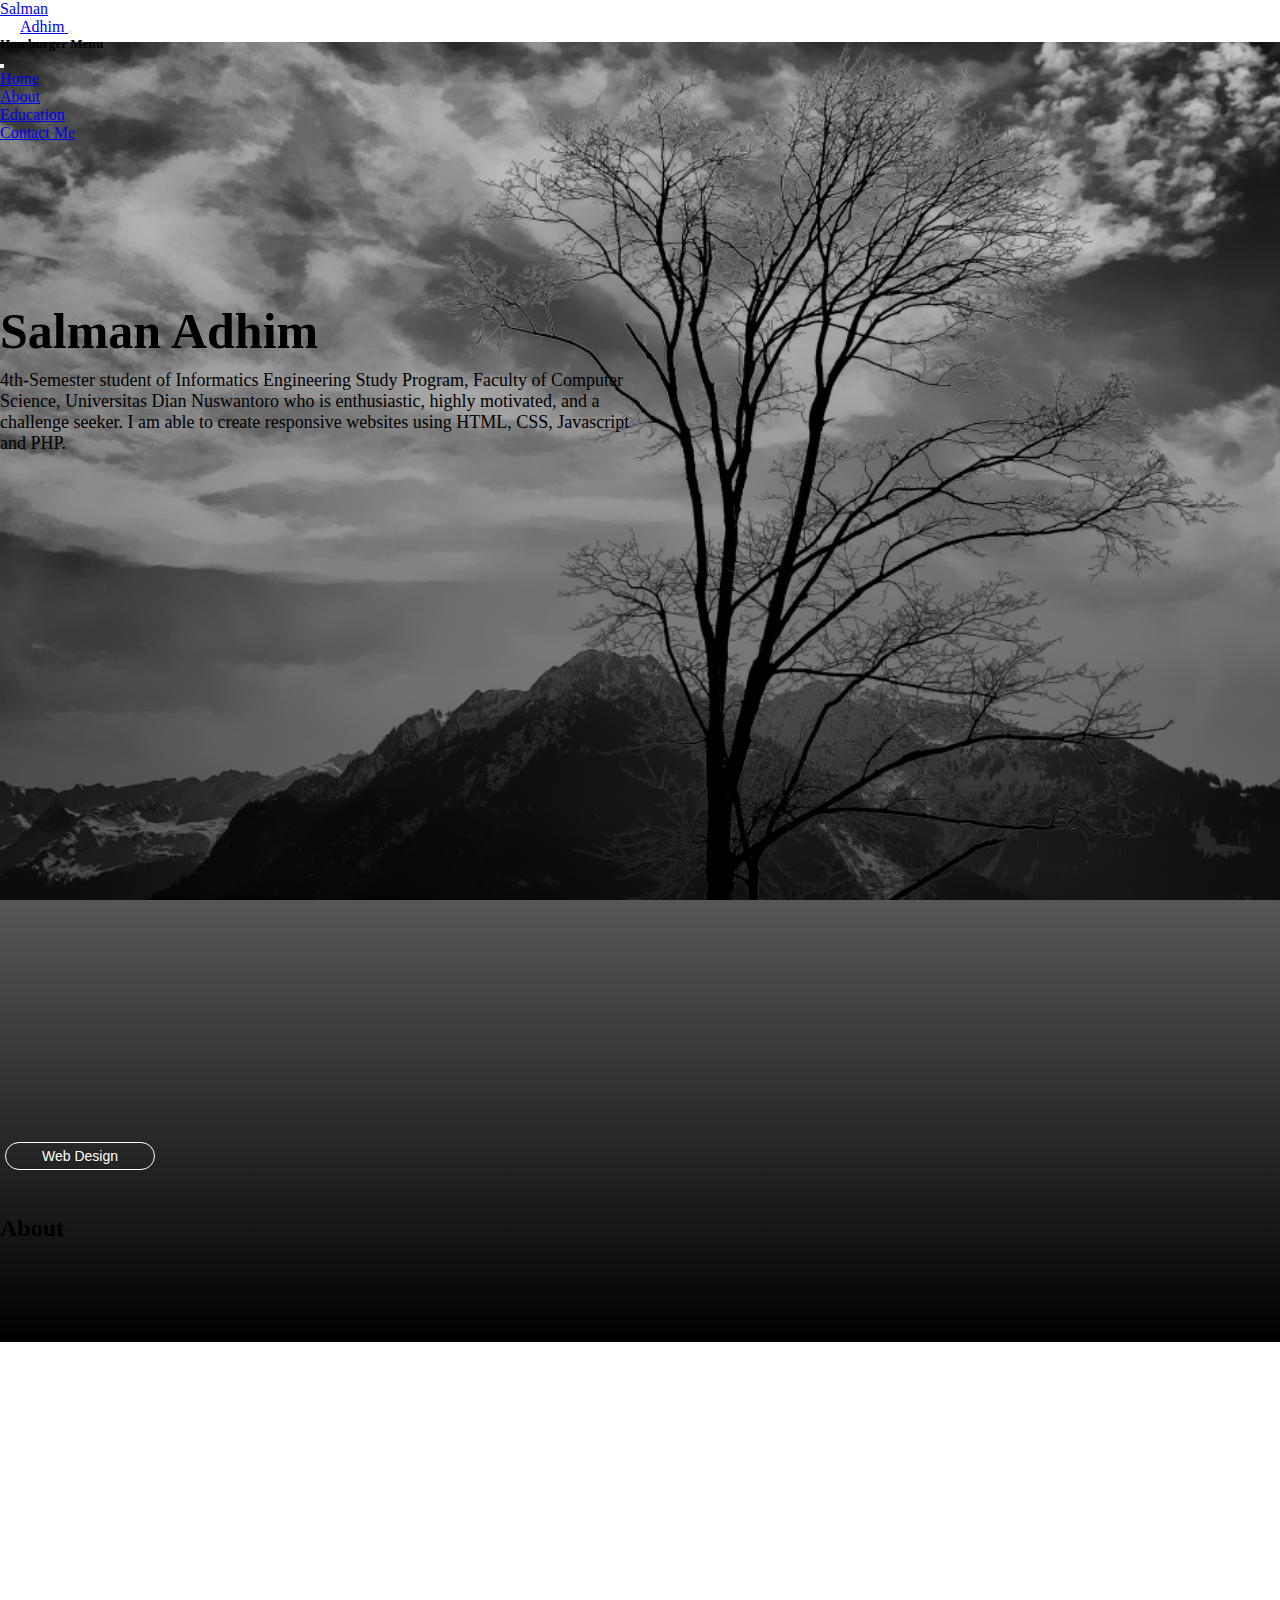
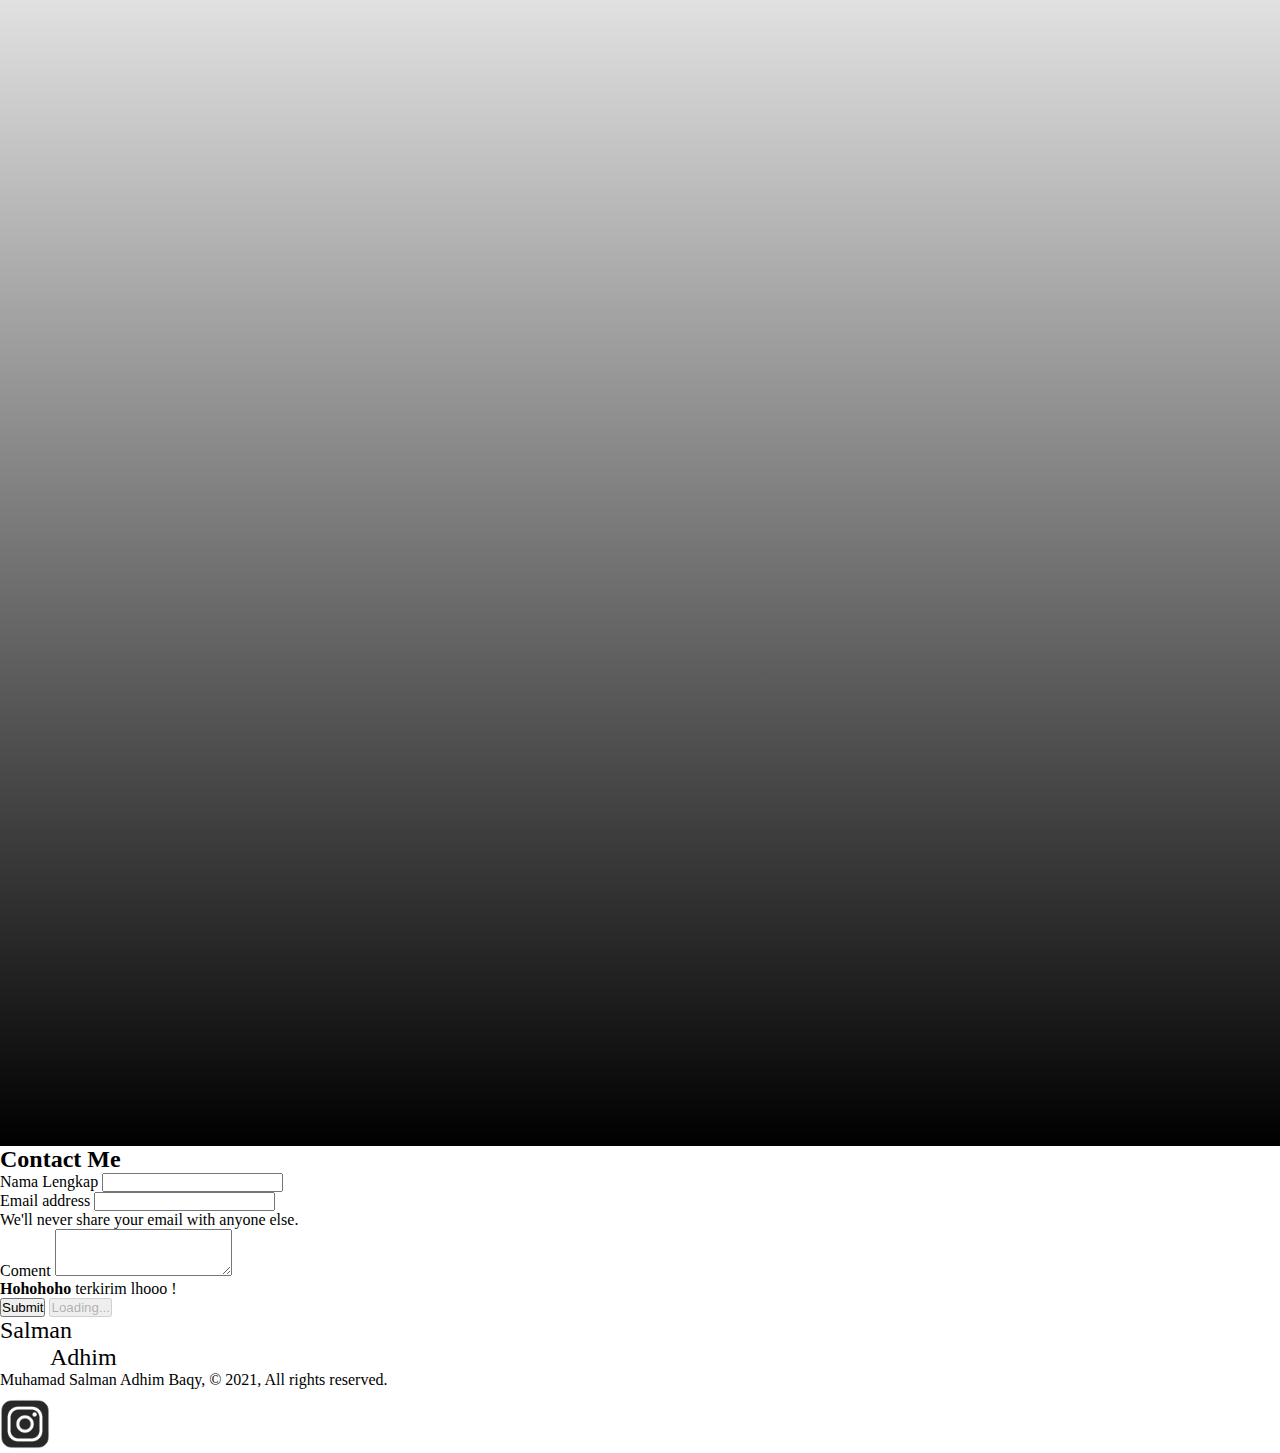
<file: index.html>
<!DOCTYPE html>
<html lang="en">
  <head>
    <!-- Required meta tags -->
    <meta charset="utf-8" />
    <meta name="viewport" content="width=device-width, initial-scale=1" />

    <!-- Bootstrap CSS -->
    <link href="https://cdn.jsdelivr.net/npm/bootstrap@5.1.3/dist/css/bootstrap.min.css" rel="stylesheet" integrity="sha384-1BmE4kWBq78iYhFldvKuhfTAU6auU8tT94WrHftjDbrCEXSU1oBoqyl2QvZ6jIW3" crossorigin="anonymous" />

    <!-- My CSS -->
    <link rel="stylesheet" href="style.css" />

    <!-- Google Font -->
    <link rel="preconnect" href="https://fonts.googleapis.com" />
    <link rel="preconnect" href="https://fonts.gstatic.com" crossorigin />
    <link href="https://fonts.googleapis.com/css2?family=Viga&display=swap" rel="stylesheet" />

    <title>Portfolio</title>
  </head>
  <body>
    <!-- Navbar -->
    <nav class="navbar navbar-dark fixed-top">
      <div class="container">
        <a class="navbar-brand" href="#">Salman <br> <span style="font-weight: 500; margin-left: 20px;">Adhim</span> </a>
        <button class="navbar-toggler nav-link btn" id="OpenMenu">
          <span class="navbar-toggler-icon" style="color: black;"></span>
        </button>
        <div class="offcanvas offcanvas-end bg-dark" data-bs-scroll="true" data-bs-backdrop="false" tabindex="-1" id="offcanvasExample" aria-labelledby="offcanvasExampleLabel">
          <div class="offcanvas-header text-white">
          <h5 class="offcanvas-title text-white" id="offcanvasExampleLabel">
            Hamburger Menu
          </h5>
          <button type="button" class="btn-close text-reset bg-light" data-bs-dismiss="offcanvas" aria-label="Close"></button>
          </div>
          <div class="offcanvas-body">
            <ul class="navbar-nav justify-content-end flex-grow-1 pe-3">
              <li class="nav-item">
                <a class="nav-link active" aria-current="page" href="#Home">Home</a>
              </li>
              <li class="nav-item">
                <a class="nav-link" href="#About">About</a>
              </li>
              <li class="nav-item">
                <a class="nav-link" href="#Pendidikan">Education</a>
              </li>
              <li class="nav-item">
                <a class="nav-link" href="#Contact">Contact Me</a>
              </li>
              
              
            </ul>
          </div>
        </div>
      </div>
      </div>
    </nav>
    <!-- Akhir Navbar -->

    <!-- Jumbotron -->
    <section id="Home">
      <div class="jumbotron jumbotron-fluid" style="background-image: url(gambar/background1.jpg!d);">
        <div class="container text-white text-center textJumbotron">
          <h1 class="display-4">Salman <span>Adhim</span></h1>
          <p class="lead">
           4th-Semester student of Informatics Engineering Study Program, Faculty of Computer Science, Universitas Dian Nuswantoro who is enthusiastic, highly motivated, and a challenge seeker. 
            I am able to create responsive websites using HTML, CSS, Javascript and PHP.
          </p>
        </div>
      </div>
    </section>
    <!-- Akhir Jumbotron -->

    <!-- Content -->
    <section id="Content">
      <div class="container d-flex justify-content-center">
        <div id="tombolDesign" class="content">
          <button class="content-child" type="button">Web Design</button>
        </div>
      </div>
    </section>
    <!-- Akhir Content -->

    <!-- Design -->
    <section id="Design">
      <div id="myDesign" class="container d-flex justify-content-center">
        <div class="design row justify-content-center">
          <div class="design-child col-lg-4 text-center">
            <button class="web-design" style="background-image: url(webDesign/1.PNG)" onclick="window.location.href='http://yourhead.epizy.com/'"></button>
            <h4 id="textDesign" class="textDesign">
              Simple E-Comerce <br />
              by Muhamad Salman Adhim Baqy
            </h4>
          </div>
          <div class="design-child col-lg-4">
            <button class="web-design" style="background-image: url('webDesign/2.PNG')" onclick="window.location.href='Design/Bootstrap Portfolio/index.html'"></button>
            <h4 id="textDesign" class="textDesign">My Portfolio</h4>
          </div>
          <div class="design-child col-lg-4">
            <button class="web-design" style="background-image: url('webDesign/3.PNG')" onclick="window.location.href='Design/Swiper Music/index.html'"></button>
            <h4 id="textDesign" class="textDesign">
              Simple Playlist <br />
              by Muhamad Salman Adhim Baqy
            </h4>
          </div>
          <div class="design-child design-child01 col-lg-4">
            <button class="web-design" style="background-image: url('webDesign/4.PNG')" onclick="window.location.href='Design/Gerhana Matahari/index.html'"></button>
            <h4 id="textDesign" class="textDesign">
              Eclipse <br />
              by Muhamad Salman Adhim Baqy
            </h4>
          </div>
          <div class="design-child design-child01 col-lg-4">
            <button class="web-design" style="background-image: url('webDesign/5.PNG')" onclick="window.location.href='Design/3D Kalkulator/index.html'"></button>
            <h4 id="textDesign" class="textDesign">
              Calculator <br />
              by Online Tutorial
            </h4>
          </div>
        </div>
      </div>
    </section>
    <!-- Akhir Design -->

    <!-- About -->
    <section id="About">
      <div class="container aboutContent ">
        <div class="col-lg-12 text-center textAbout">
          <h2>About</h2>
        </div>
        <div class="row justify-content-center">
          <div class="aboutContentChild1 row col-lg-8 text-center">
          <div class="col-lg-6">
            <p class="pKiri">
              Lorem ipsum dolor sit, amet consectetur adipisicing elit. Suscipit cum quam ipsam sint natus nostrum perspiciatis. Earum impedit eius qui labore odit facilis tempora assumenda recusandae, dolores non adipisci veritatis sunt
              aspernatur, vero quos doloribus! Corrupti dolorem eveniet quasi rerum illo voluptatibus suscipit libero temporibus repellendus perferendis, ducimus obcaecati expedita sapiente architecto ipsum quae? Cum ducimus ipsam eligendi
              illo quasi velit itaque sit, eius minima explicabo, vitae minus, possimus dolorum quisquam? Quae illum, repellendus magni minus itaque architecto nobis tenetur? Rem tenetur fuga doloribus repellat ipsam ducimus amet, sapiente
              rerum animi voluptatem voluptatibus nam culpa, laudantium officia nostrum quaerat illo!
            </p>
          </div>
          <div class="col-lg-6">
            <p class="pKanan">
              Lorem, ipsum dolor sit amet consectetur adipisicing elit. Eius blanditiis dolores soluta, hic unde nihil quia recusandae labore rem magnam odit in molestiae eligendi beatae harum illum esse, dolorum atque sequi ipsam optio
              natus! Ullam sit asperiores voluptatem maxime magnam, eum corporis tempore, repellat enim, eaque ipsam dolor? Ex et quos, nobis natus obcaecati nulla dolore excepturi possimus, ipsum accusantium nesciunt soluta iure adipisci
              asperiores inventore delectus facilis. Dicta provident harum explicabo possimus cum facere ab rem tempora labore sit, culpa sapiente ea quam eligendi consectetur, ratione vitae beatae numquam magnam. Iste quae pariatur porro
              earum possimus mollitia architecto ipsum?
            </p>
          </div>
        </div>
        <div class="col-lg-4 aboutContentChild2 justify-content-center text-center">
          <img src="webDesign/profil.jpg" alt="" class="img-fluid rounded mx-auto profile" />
        </div>
      </div>
    </section>
    
  <!-- Akhir About -->

  <!-- Jumbotron Pendidikan -->
  <section id="Pendidikan">
    <div class="jumbotron jumbotron-fluid pendidikan d-flex align-items-center" style="background-image: url(gambar/background.jpg);">
      <div class="container justify-content-center">
        <div class="row text-white justify-content-center">
          <div class="col">
            <h2 class="textHeader text-center ">Pendidikan</h2>
          </div>
        </div>
        <div class="row justify-content-evenly sekolahParent">
          <div class="col-md-3 mb-4 sekolah">
            <div class="card p-3">
              <img src="pendidikan/smp.jpg" alt="smp" class="rounded mx-auto d-block img-fluid" />
              <div class="card-body">
                <p class="card-text text-center" style="font-size: 18px;">Dian Nuswantoro University</p>
              </div>
            </div>
          </div>
          <div class="col-md-5 text-white textPendidikan">
            <p>Lorem ipsum dolor sit amet, consectetur adipisicing elit. Mollitia eligendi suscipit minus molestiae dicta et! Culpa quos deleniti asperiores inventore sapiente, ut, praesentium dolore quas atque fuga nesciunt iste tempore est. Sunt ratione deleniti laudantium, repellendus blanditiis laborum non quia recusandae qui rerum officia? Dolorum doloremque eius sed! Quidem, amet reiciendis. Esse reprehenderit quos culpa veniam tempore harum officiis commodi distinctio ipsam ipsa quae vero odio illum aperiam ut quasi facere rerum voluptatum rem incidunt voluptatem nostrum, nemo nesciunt aliquam.</p>
          </div>
        </div>
      </div>
    </div>
  </section>
  <!-- Akhir Jumbotron Pendidikan -->

  <!-- Contact Me -->
  <section id="Contact">
    <div class="container text-center pt-5 mb-5">
      <div class="row">
        <div class="col p-3">
          <h2>Contact Me</h2>
        </div>
      </div>
      <div class="row justify-content-center">
        <div class="col-md-6">
          <form name="mywebForm">
            <div class="mb-3 text-start">
              <label for="exampleInputName" class="form-label">Nama Lengkap</label>
              <input class="form-control" id="exampleInputName" aria-describedby="name" name="nama"/>
            </div>
            <div class="mb-3 text-start">
              <label for="exampleInputEmail1" class="form-label">Email address</label>
              <input type="email" class="form-control" id="exampleInputEmail1" aria-describedby="emailHelp" name="email"/>
              <div id="emailHelp" class="form-text">We'll never share your email with anyone else.</div>
            </div>
            <div class="mb-3 text-start">
              <label for="exampleFormControlTextarea1" class="form-label">Coment</label>
              <textarea class="form-control" id="exampleFormControlTextarea1" rows="3" name="pesan"></textarea>
            </div>
            <div class="alert alert-warning alert-dismissible fade show d-none" role="alert">
              <strong>Hohohoho</strong> terkirim lhooo !
            </div>
            <button type="submit" class="btn btn-primary btnKirim ">Submit</button>
            <button class="btn btn-primary btnLoading d-none" type="button" disabled>
              <span class="spinner-border spinner-border-sm" role="status" aria-hidden="true"></span>
              Loading...
            </button>
          </form>
        </div>
      </div>
    </div>
  </section>
  <!-- Akhir Contact Me -->

  <!-- Footer -->
  <section id="Footer">
   <footer class="pt-4 pb-2 text-center">
      <div class="row footer">
        <div class="col-lg-4">
          <h2 style="font-weight: 200;">Salman <br>
            <span style="font-weight: 500; margin-left: 50px;">
             Adhim
            </span>
          </h2>
        </div>
        <div class="col-lg-4">
          <p>Muhamad Salman Adhim Baqy, © 2021, All rights reserved.</p>
        </div>
        <div class="col-lg-4">
          <a href="https://www.instagram.com/apwhabl.png/">
            <img src="gambar/instagram.png" alt="ig" style="width: 50px; margin-top: 10px;">
          </a>
        </div>
      </div>
    </footer>
  </section>
  <!-- Akhir Footer -->

    <!-- JQuery -->
    <script src="jQuery.js"></script>

    <!-- Java Script -->
    <script src="script.js"></script>
    <!-- Optional JavaScript; choose one of the two! -->

    <!-- Option 1: Bootstrap Bundle with Popper -->
    <script src="https://cdn.jsdelivr.net/npm/bootstrap@5.1.3/dist/js/bootstrap.bundle.min.js" integrity="sha384-ka7Sk0Gln4gmtz2MlQnikT1wXgYsOg+OMhuP+IlRH9sENBO0LRn5q+8nbTov4+1p" crossorigin="anonymous"></script>

    <!-- Option 2: Separate Popper and Bootstrap JS -->
    <!--
    <script src="https://cdn.jsdelivr.net/npm/@popperjs/core@2.10.2/dist/umd/popper.min.js" integrity="sha384-7+zCNj/IqJ95wo16oMtfsKbZ9ccEh31eOz1HGyDuCQ6wgnyJNSYdrPa03rtR1zdB" crossorigin="anonymous"></script>
    <script src="https://cdn.jsdelivr.net/npm/bootstrap@5.1.3/dist/js/bootstrap.min.js" integrity="sha384-QJHtvGhmr9XOIpI6YVutG+2QOK9T+ZnN4kzFN1RtK3zEFEIsxhlmWl5/YESvpZ13" crossorigin="anonymous"></script>
    -->
  </body>
</html>
</file>
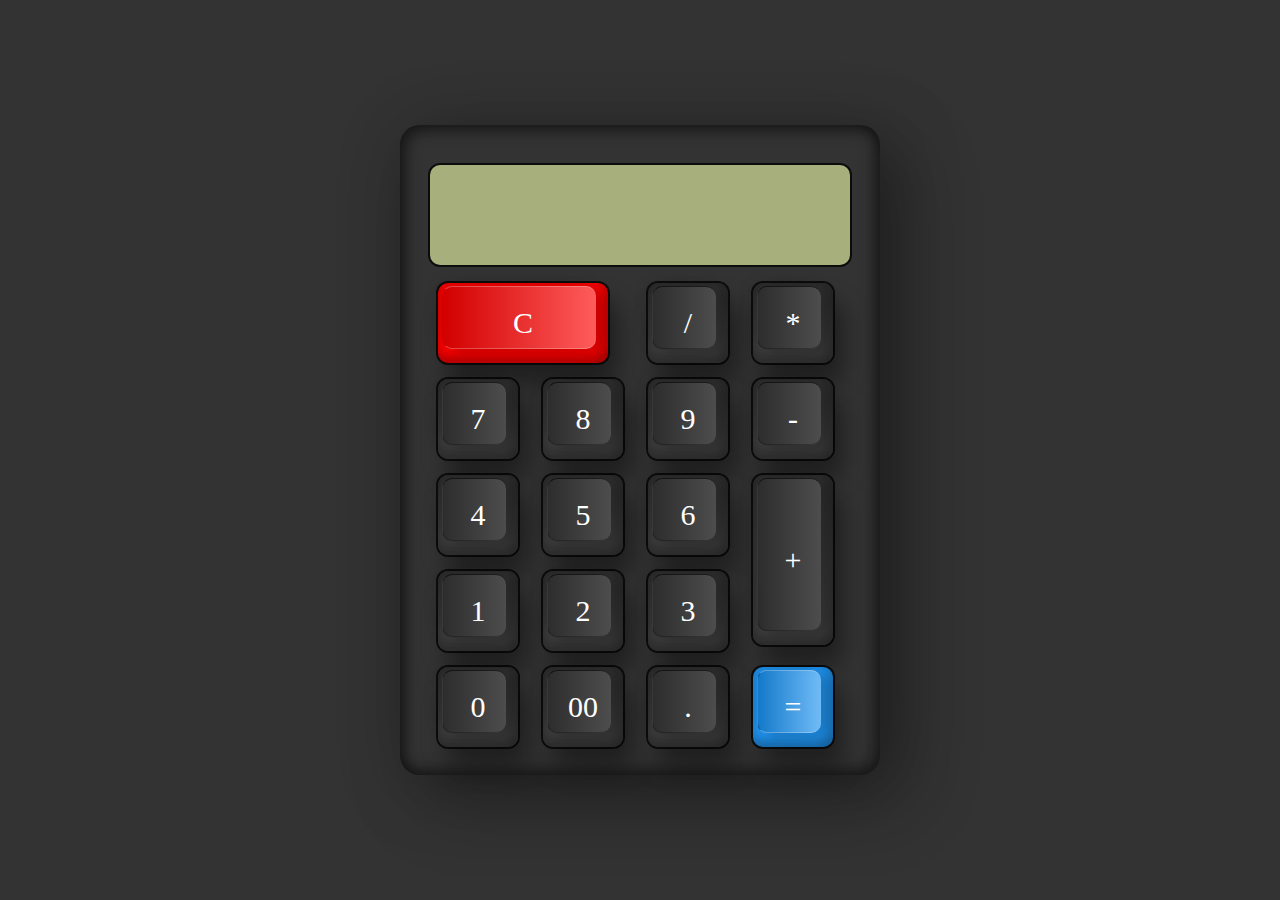
<file: Design/3D Kalkulator/index.html>
<!DOCTYPE html>
<html lang="en">
  <head>
    <meta charset="UTF-8" />
    <meta http-equiv="X-UA-Compatible" content="IE=edge" />
    <meta name="viewport" content="width=device-width, initial-scale=1.0" />

    <link rel="stylesheet" href="style.css" />
    <title>Document</title>
  </head>
  <body>
    <div class="container">
      <form class="calculator" name="calc">
        <input type="text" class="value" readonly name="txt" />
        <span class="num clear" onclick="calc.txt.value=''">
          <i>C</i>
        </span>
        <span class="num" onclick="calc.txt.value+='/'">
          <i>/</i>
        </span>
        <span class="num" onclick="calc.txt.value+='*'">
          <i>*</i>
        </span>
        <span class="num" onclick="calc.txt.value+='7'">
          <i>7</i>
        </span>
        <span class="num" onclick="calc.txt.value+='8'">
          <i>8</i>
        </span>
        <span class="num" onclick="calc.txt.value+='9'">
          <i>9</i>
        </span>
        <span class="num" id="klik" onclick="calc.txt.value+='-'"> <i>-</i> </span>
        <span class="num" onclick="calc.txt.value+='4'"><i>4</i> </span>
        <span class="num" onclick="calc.txt.value+='5'"><i>5</i> </span>
        <span class="num" onclick="calc.txt.value+='6'"><i>6</i> </span>
        <span class="num plus" onclick="calc.txt.value+='+'"><i>+</i> </span>
        <span class="num" onclick="calc.txt.value+='1'"><i>1</i> </span>
        <span class="num" onclick="calc.txt.value+='2'"><i>2</i> </span>
        <span class="num" onclick="calc.txt.value+='3'"><i>3</i> </span>
        <span class="num" onclick="calc.txt.value+='0'"><i>0</i> </span>
        <span class="num" onclick="calc.txt.value+='00'"><i>00</i> </span>
        <span class="num" onclick="calc.txt.value+='.'"><i>.</i> </span>
        <span class="num equal" onclick="document.calc.txt.value=eval(calc.txt.value)"><i>=</i> </span>
      </form>
    </div>

    <audio id="mySong">
      <source src="y2meta.com - Keyboard Typing Sound Effect - 3 speeds- Normal, Fast and Slow (128 kbps)_2.mp3" type="audio/mp3" />
    </audio>

    <script src="script.js"></script>
  </body>
</html>
</file>
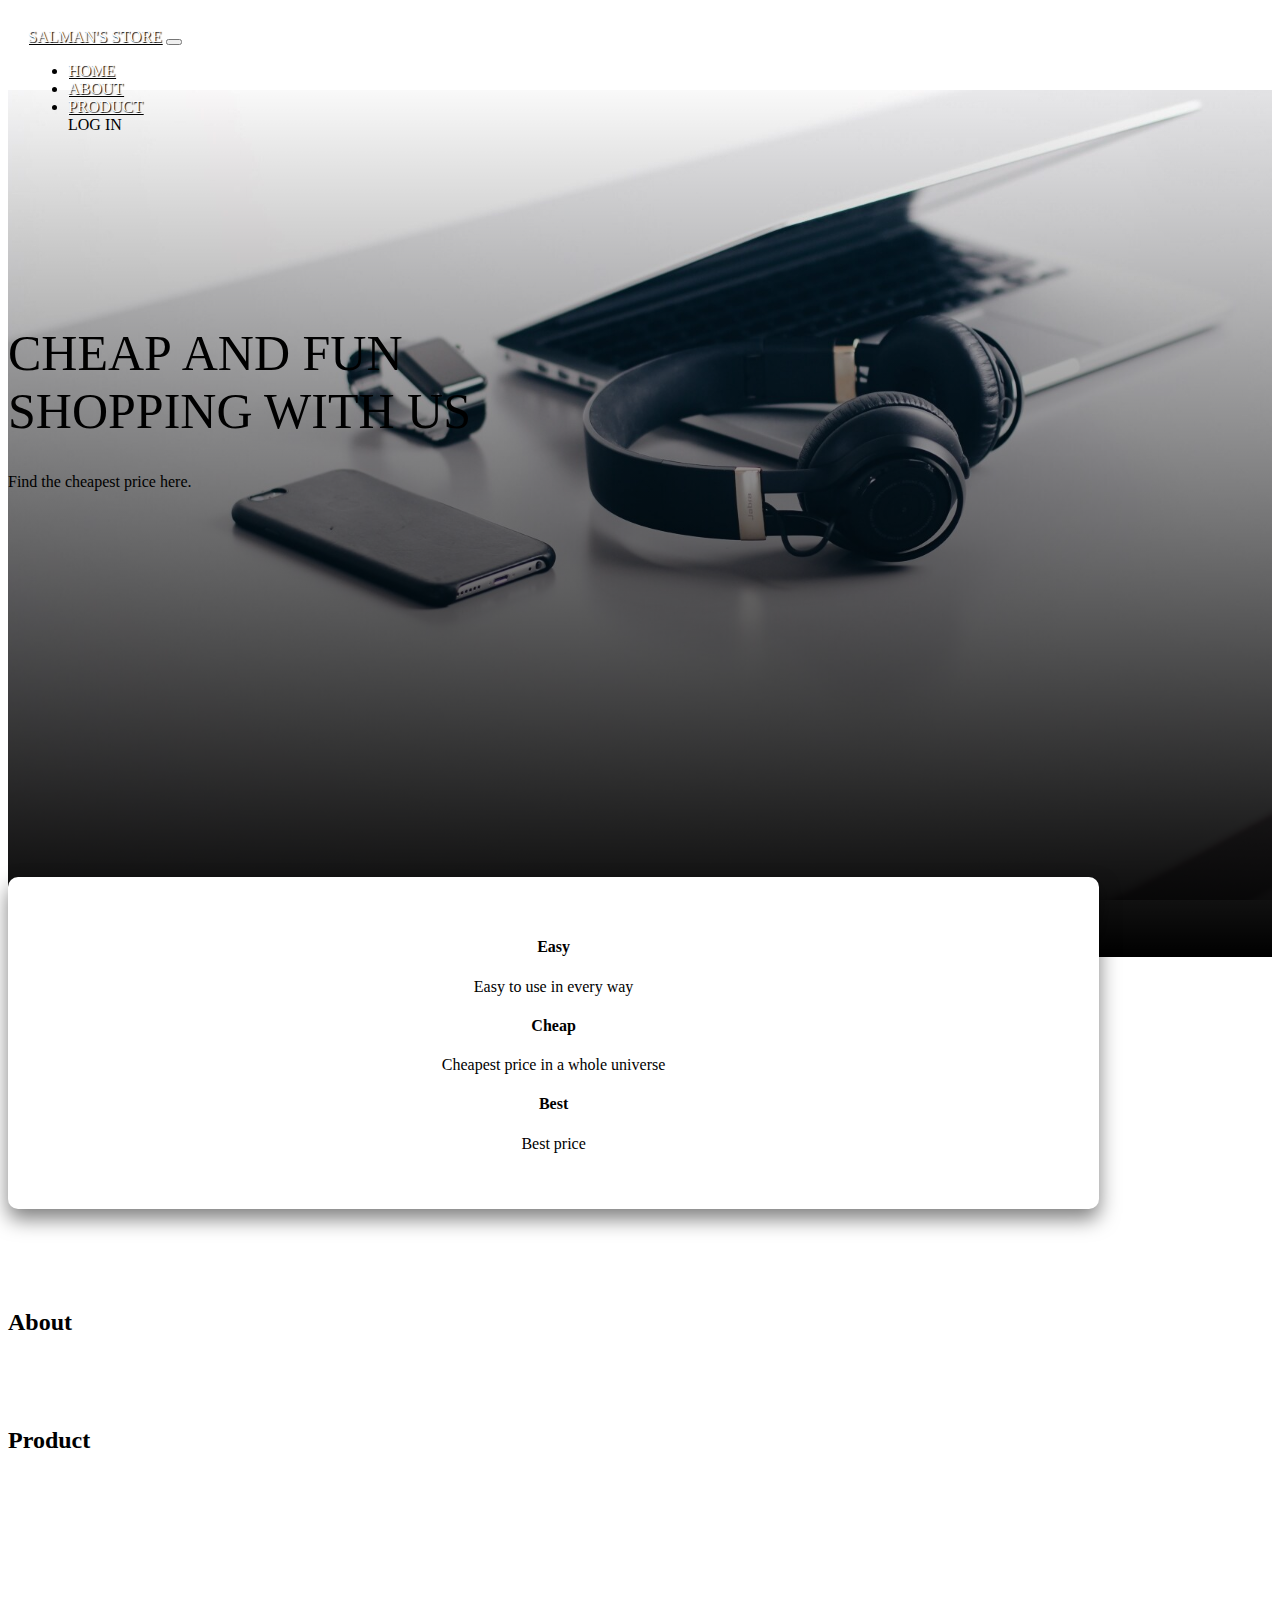
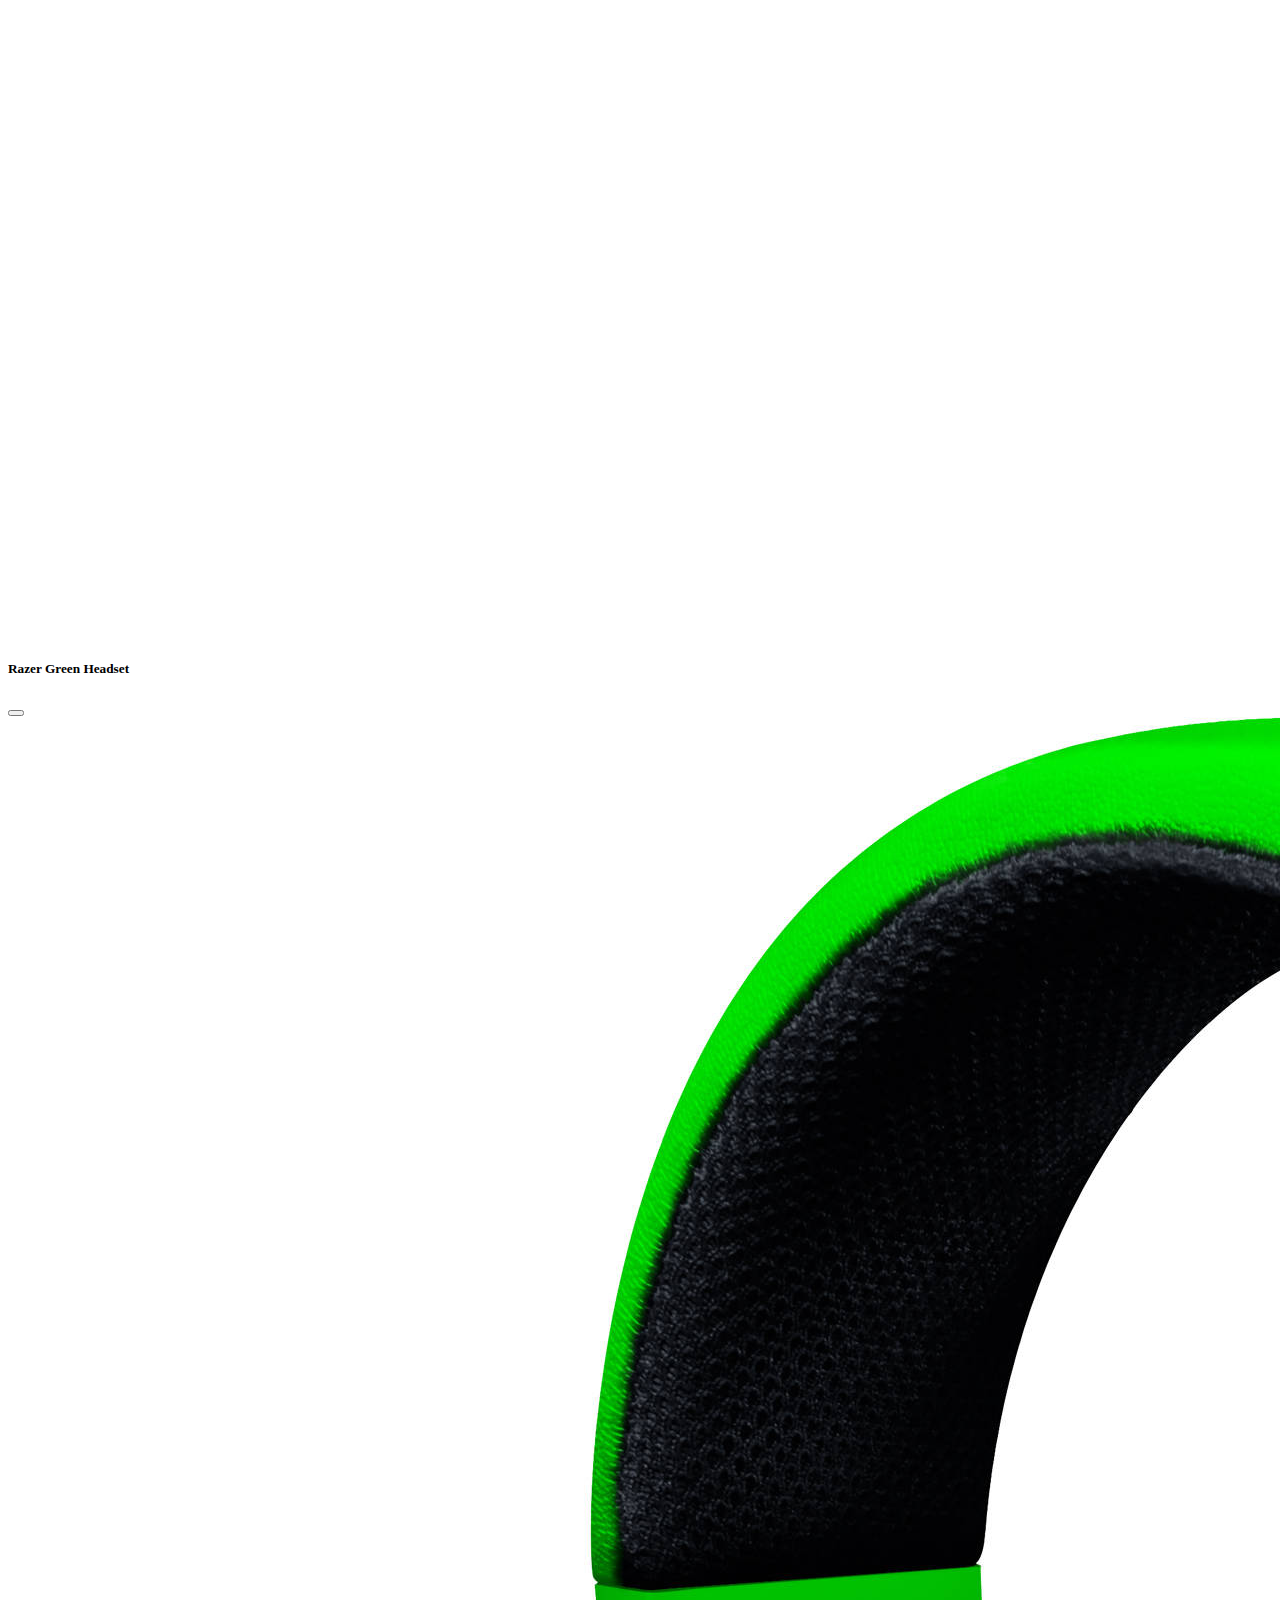
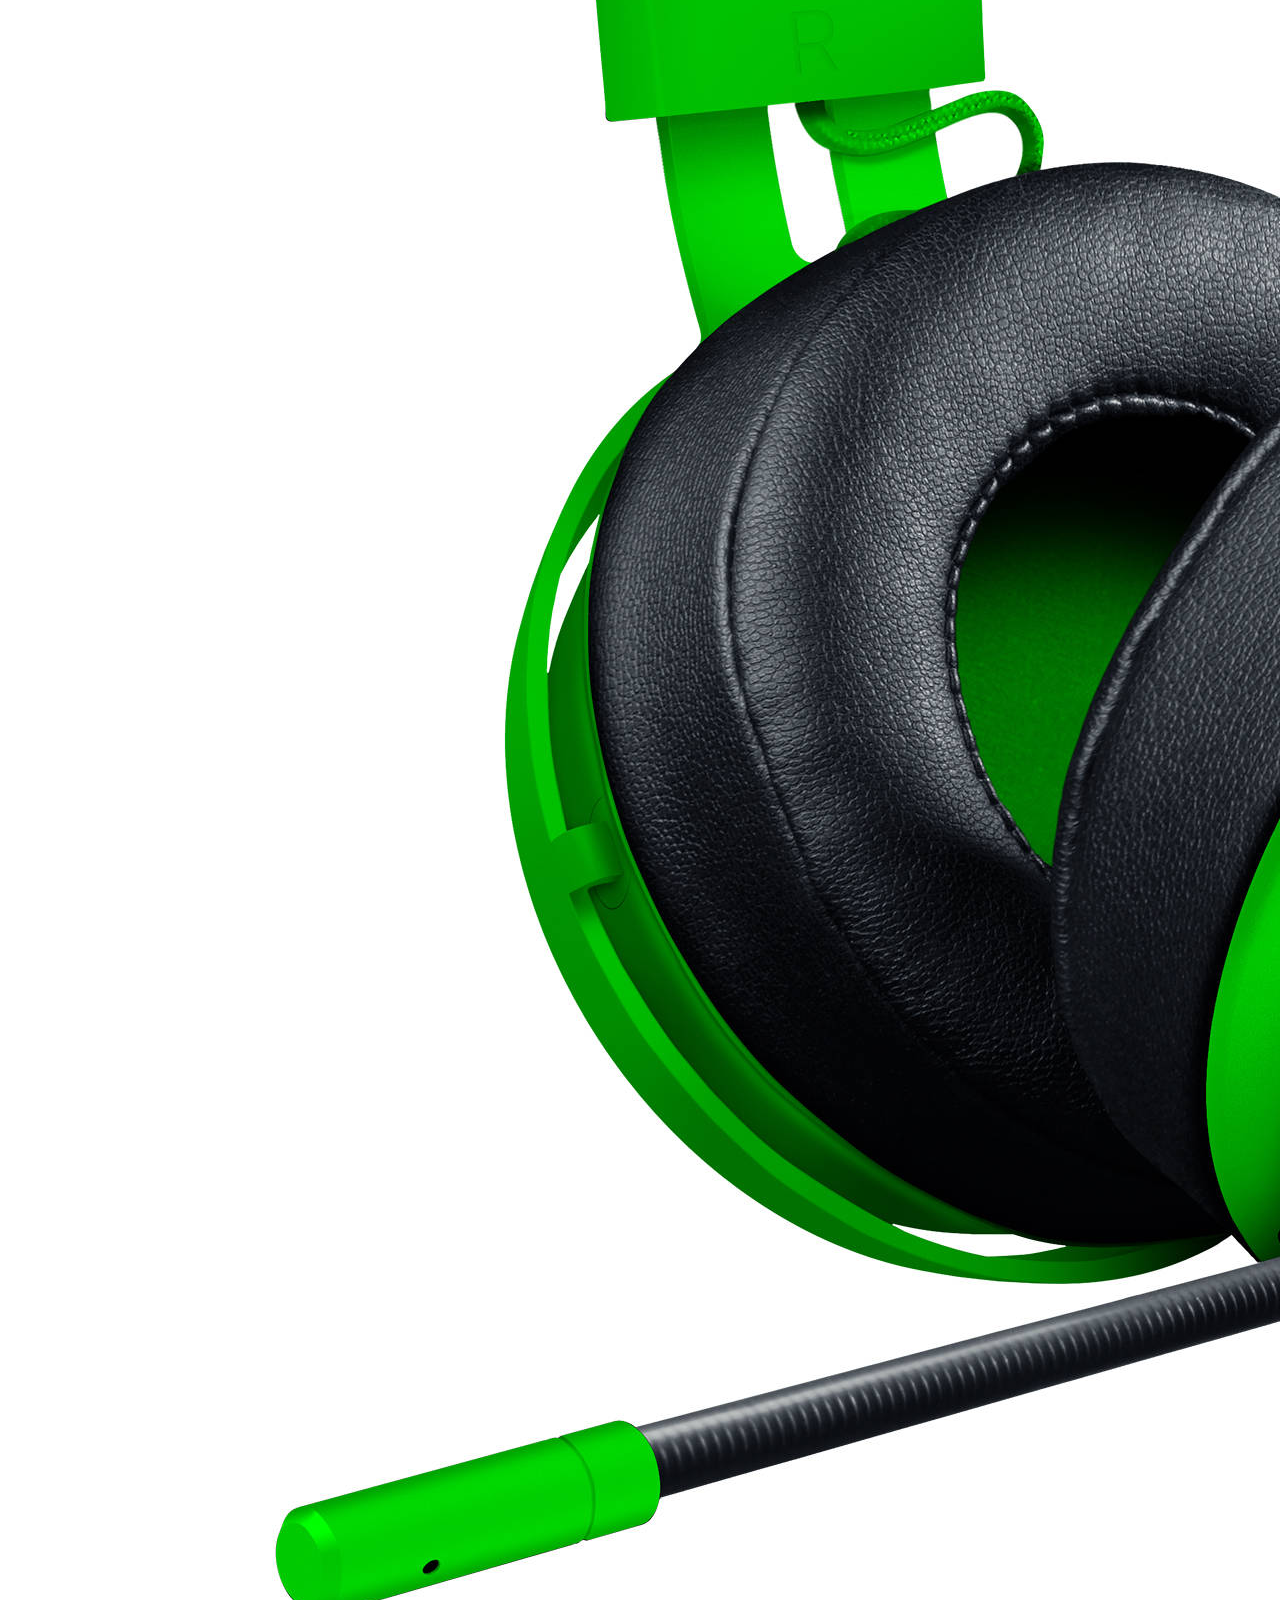
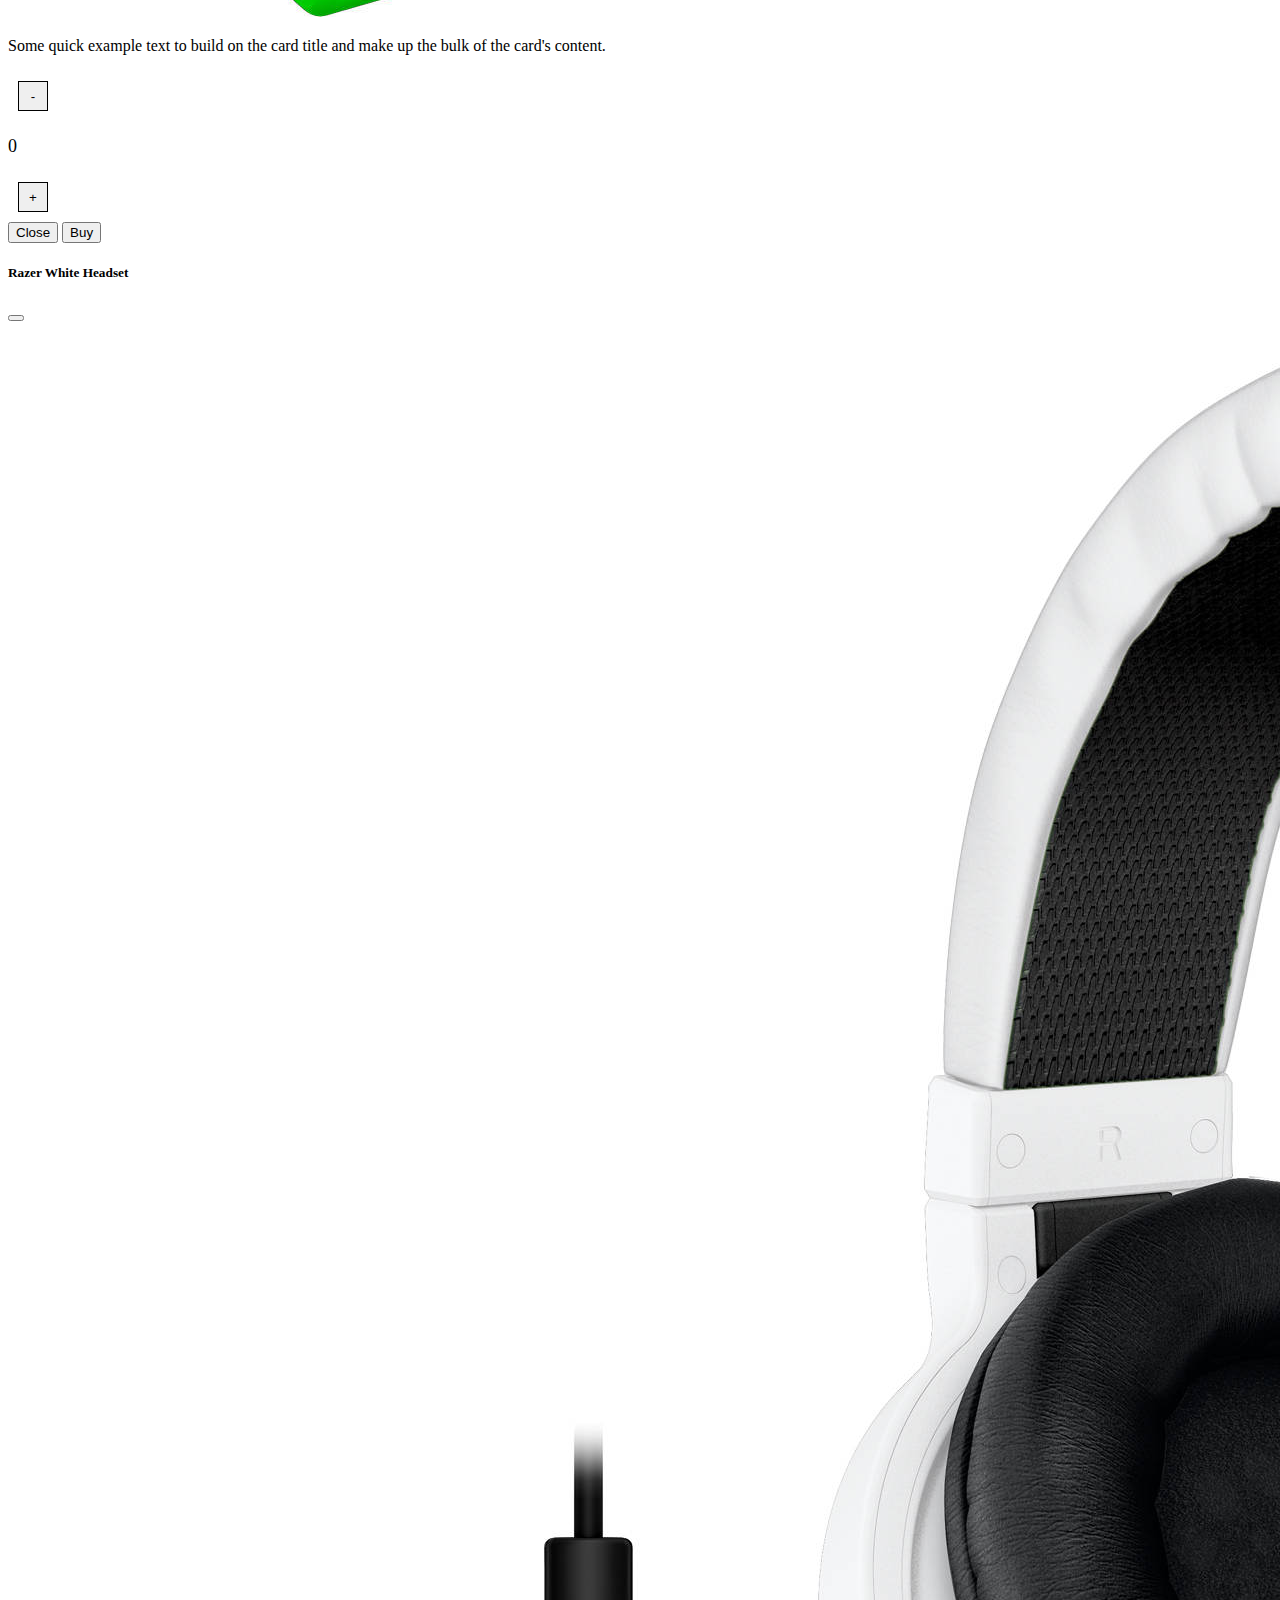
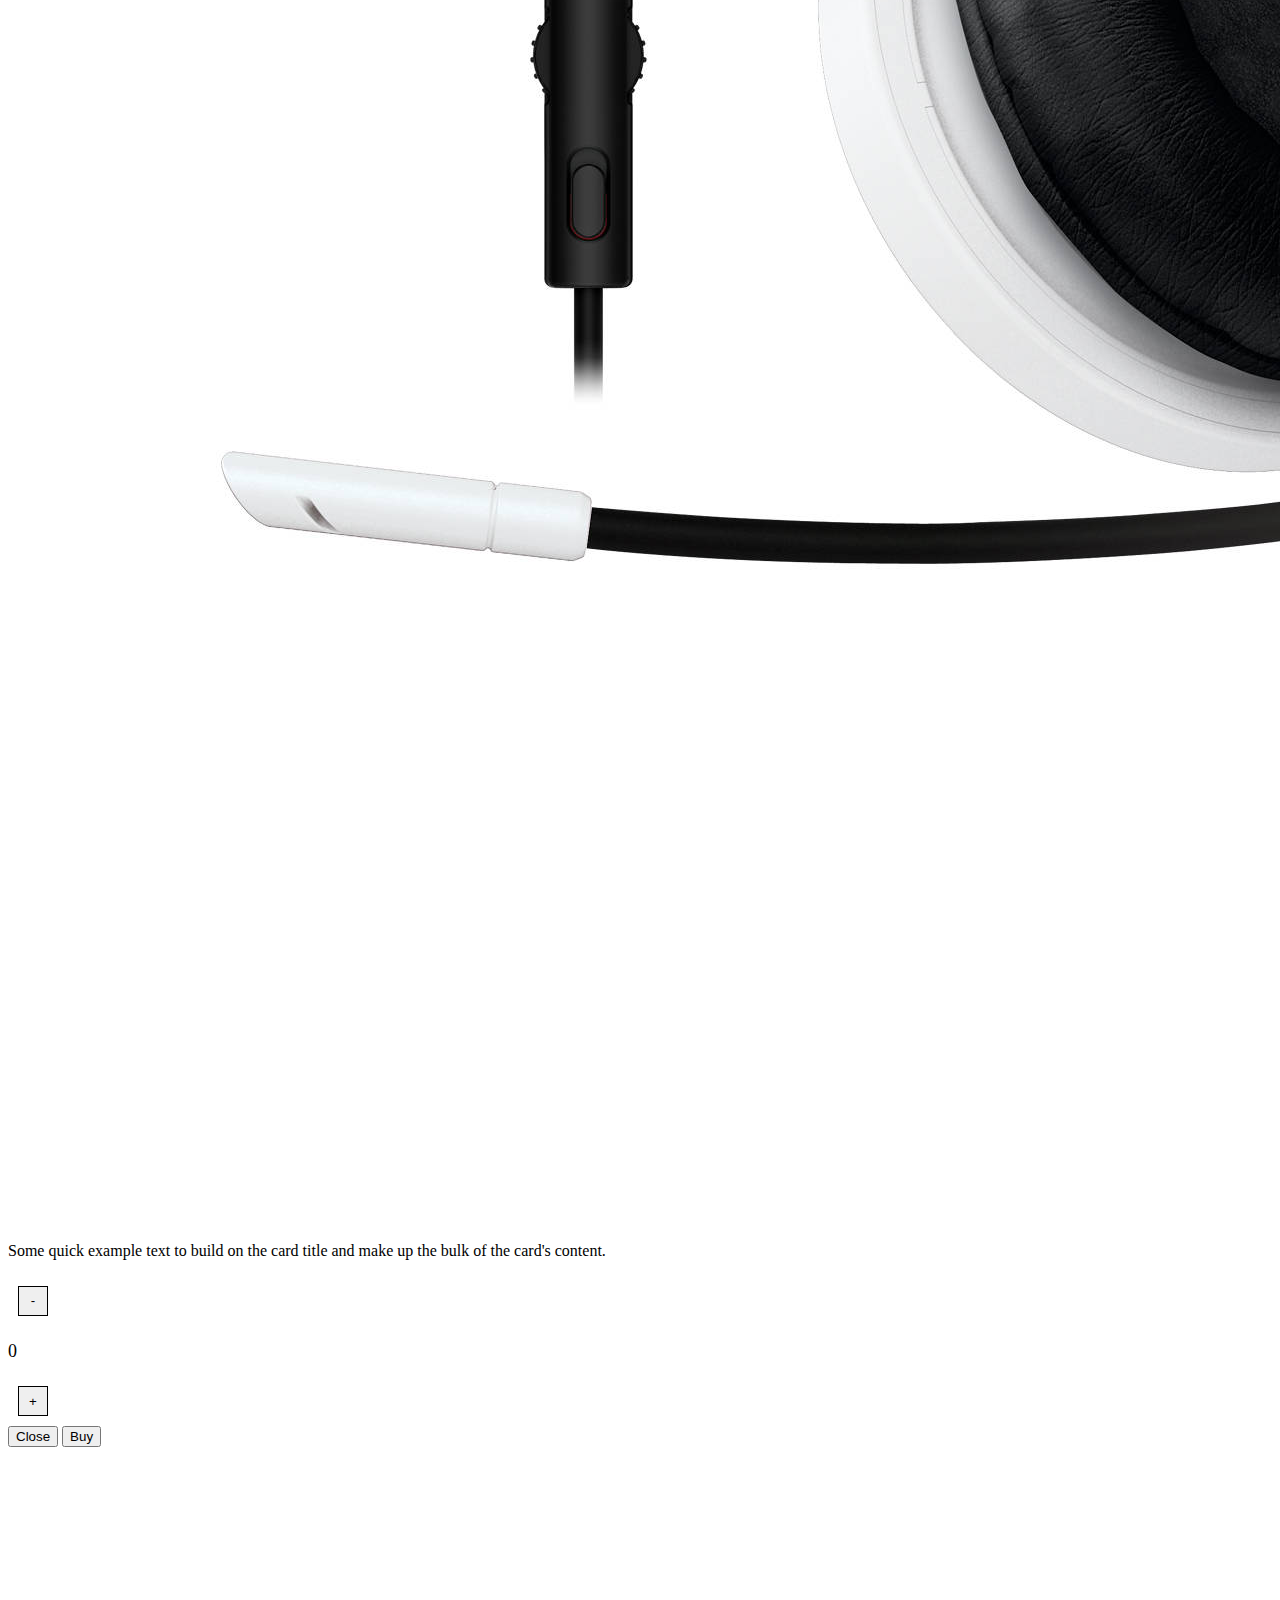
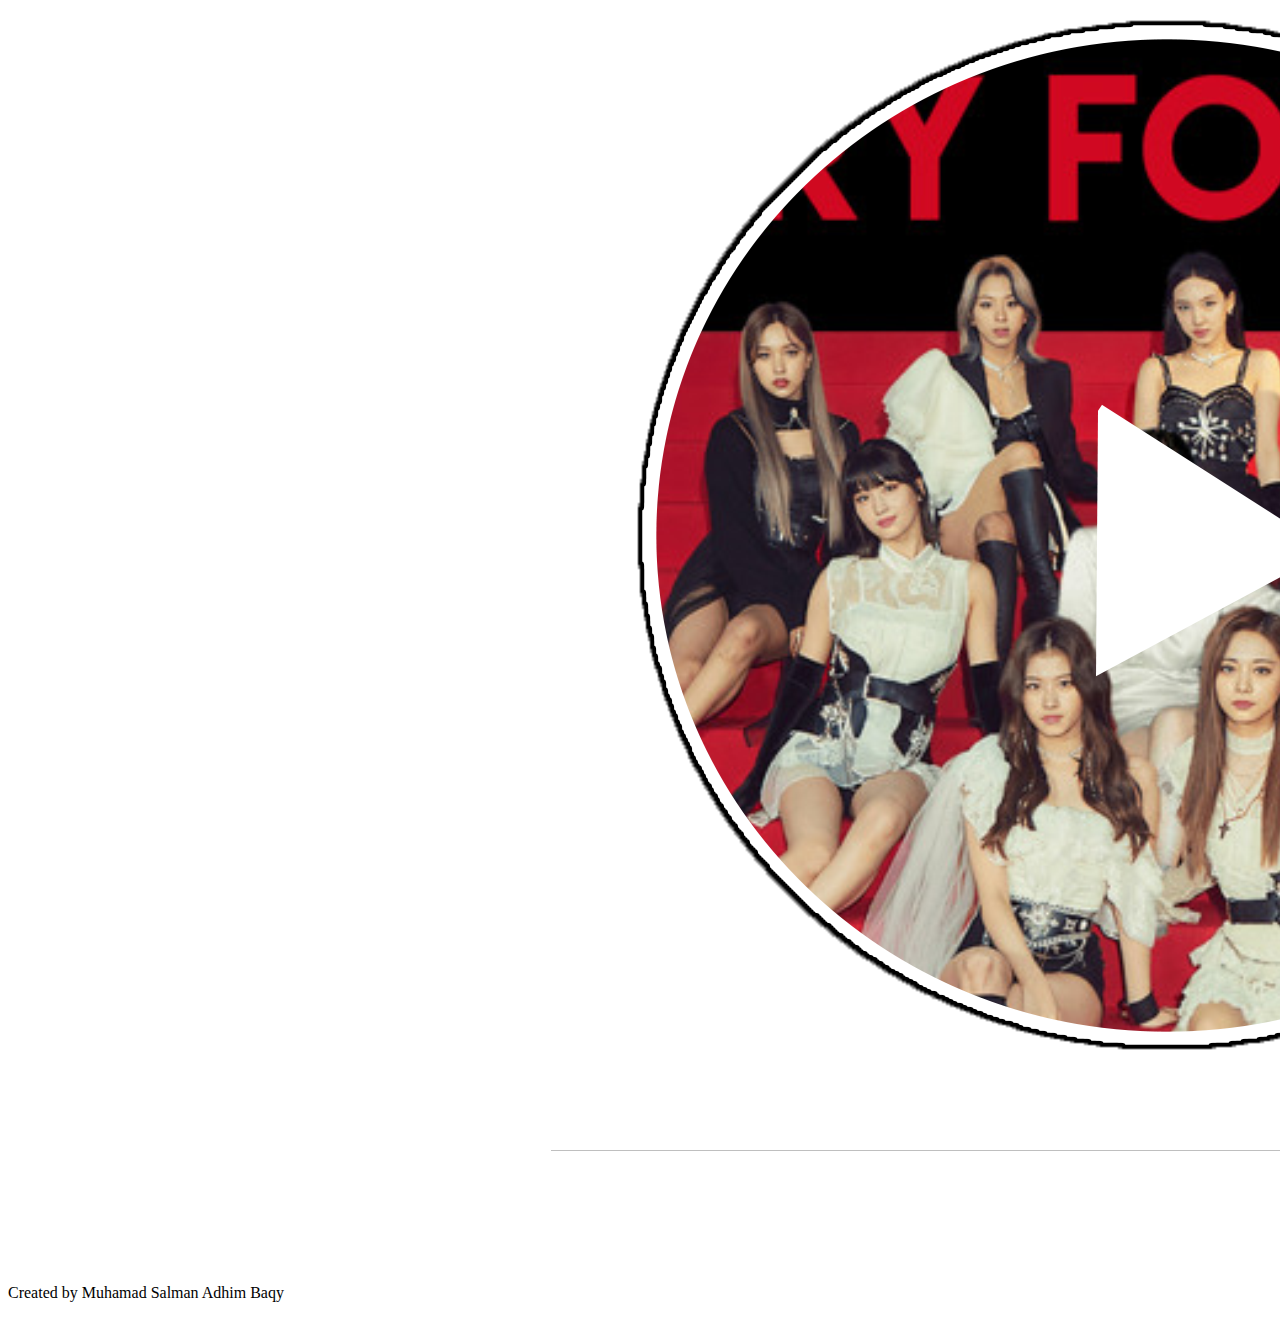
<file: Design/Bootstrap E-Comerce/index.html>
<!DOCTYPE html>
<html lang="en">
  <head>
    <!-- Required meta tags -->
    <meta charset="utf-8" />
    <meta name="viewport" content="width=device-width, initial-scale=1" />

    <!-- Bootstrap CSS -->
    <link href="https://cdn.jsdelivr.net/npm/bootstrap@5.1.3/dist/css/bootstrap.min.css" rel="stylesheet" integrity="sha384-1BmE4kWBq78iYhFldvKuhfTAU6auU8tT94WrHftjDbrCEXSU1oBoqyl2QvZ6jIW3" crossorigin="anonymous" />

    <!-- Font -->
    <link rel="preconnect" href="https://fonts.googleapis.com" />
    <link rel="preconnect" href="https://fonts.gstatic.com" crossorigin />
    <link href="https://fonts.googleapis.com/css2?family=Viga&display=swap" rel="stylesheet" />

    <!-- My Css -->
    <link rel="stylesheet" href="style.css" />

    <title>Salman's Store</title>
  </head>
  <body>
    <!-- Navbar -->
    <nav class="navbar navbar-expand-lg navbar-light">
      <div class="container">
        <a class="navbar-brand" href="#">Salman's Store</a>
        <button class="navbar-toggler" type="button" data-bs-toggle="collapse" data-bs-target="#navbarNav" aria-controls="navbarNav" aria-expanded="false" aria-label="Toggle navigation">
          <span class="navbar-toggler-icon"></span>
        </button>
        <div class="collapse navbar-collapse" id="navbarNav">
          <ul class="navbar-nav ms-auto text-center">
            <li class="nav-item">
              <a class="nav-link active" aria-current="page" href="#">Home</a>
            </li>
            <li class="nav-item">
              <a class="nav-link" href="#about">About</a>
            </li>
            <li class="nav-item">
              <a class="nav-link" href="#product">Product</a>
            </li>
            <a class="btn btn-primary tombol">Log In</a>
          </ul>
        </div>
      </div>
    </nav>
    <!-- Akhir Navbar -->

    <!-- Jumbotron -->
    <div class="jumbotron jumbotron-fluid">
      <div class="container text-white text-center">
        <h1 class="display-4">
          <span>CHEAP</span> AND <span>FUN</span> <br />
          SHOPPING WITH US
        </h1>
        <p class="lead">Find the cheapest price here.</p>
      </div>
    </div>
    <!-- Akhir Jumbotron -->

    <!-- Info Panel -->
    <div class="row justify-content-center">
      <div class="col-lg-10 info-panel">
        <div class="row characteristic">
          <div class="col-lg">
            <h4>Easy</h4>
            <p>Easy to use in every way</p>
          </div>
          <div class="col-lg">
            <h4>Cheap</h4>
            <p>Cheapest price in a whole universe</p>
          </div>
          <div class="col-lg">
            <h4>Best</h4>
            <p>Best price</p>
          </div>
        </div>
      </div>
    </div>
    <!-- Akhir Info Panel -->

    <!-- About -->
    <section id="about" class="about">
      <div class="row">
        <div class="container">
          <div class="row text-center textAbout">
            <h2>About</h2>
          </div>
          <div class="row justify-content-center text-center mt-3 mb-5">
            <div class="col-lg-5">
              <p class="pKiri">Lorem ipsum dolor sit amet consectetur, adipisicing elit. Natus voluptates perspiciatis quaerat! Eos provident iste ipsum modi mollitia, eum earum.</p>
            </div>
            <div class="col-lg-5">
              <p class="pKanan">Lorem ipsum dolor sit amet consectetur, adipisicing elit. Natus voluptates perspiciatis quaerat! Eos provident iste ipsum modi mollitia, eum earum.</p>
            </div>
          </div>
        </div>
      </div>
    </section>
    <!-- Akhir About -->

    <!-- Product -->
    <section id="product" class="product">
      <div class="row">
        <div class="container">
          <div class="row text-center mt-5">
            <h2>Product</h2>
          </div>
          <div class="row justify-content-center mt-3 mb-5">
            <div class="col-lg-4 d-flex justify-content-center listProduct">
              <div class="card" style="width: 18rem">
                <img src="Product/headset.jpg" class="rounded mx-auto d-block" alt="headset" />
                <div class="card-body">
                  <h5 class="card-title">Razer Green Headset</h5>
                  <p class="card-text">Some quick example text to build on the card title and make up the bulk of the card's content.</p>
                  <a href="#" data-bs-toggle="modal" data-bs-target="#exampleModal" class="btn btn-primary">Buy</a>
                </div>
              </div>
            </div>
            <div class="col-lg-4 d-flex justify-content-center listProduct">
              <div class="card" style="width: 18rem">
                <img src="Product/headset1.jpg" class="card-img-top img-fluid rounded mx-auto d-block" alt="headset1" />
                <div class="card-body">
                  <h5 class="card-title">Razer White Headset</h5>
                  <p class="card-text">Some quick example text to build on the card title and make up the bulk of the card's content.</p>
                  <a href="#" data-bs-toggle="modal" data-bs-target="#exampleModal1" class="btn btn-primary">Buy</a>
                </div>
              </div>
            </div>
          </div>
        </div>
      </div>
    </section>
    <!-- Akhir Product -->

    <!-- Modal -->
    <!-- Modal Product 1 -->
    <div class="modal fade" id="exampleModal" tabindex="-1" aria-labelledby="exampleModalLabel" aria-hidden="true">
      <div class="modal-dialog modal-dialog-centered modal-dialog-scrollable">
        <div class="modal-content">
          <div class="modal-header">
            <h5 class="modal-title" id="exampleModalLabel">Razer Green Headset</h5>
            <button type="button" class="btn-close" data-bs-dismiss="modal" aria-label="Close"></button>
          </div>
          <div class="modal-body">
            <div class="row">
              <img src="Product/headset.jpg" class="card-img-top img-fluid rounded mx-auto d-block p-5" alt="headset1" />
              <p class="card-text">Some quick example text to build on the card title and make up the bulk of the card's content.</p>
            </div>
          </div>
          <div class="modal-footer">
            <button class="btn btn-white buttonKurang" id="kurang">-</button>
            <h2 id="text">0</h2>
            <button class="btn btn-white buttonTambah" id="tambah">+</button>
            <div class="closeBuy ms-auto">
              <button type="button" class="btn btn-secondary" data-bs-dismiss="modal">Close</button>
              <button type="button" class="btn btn-primary">Buy</button>
            </div>
          </div>
        </div>
      </div>
    </div>

    <!-- Modal Product 2 -->
    <div class="modal fade" id="exampleModal1" tabindex="-1" aria-labelledby="exampleModalLabel" aria-hidden="true">
      <div class="modal-dialog modal-dialog-centered modal-dialog-scrollable">
        <div class="modal-content">
          <div class="modal-header">
            <h5 class="modal-title" id="exampleModalLabel">Razer White Headset</h5>
            <button type="button" class="btn-close" data-bs-dismiss="modal" aria-label="Close"></button>
          </div>
          <div class="modal-body">
            <div class="row">
              <img src="Product/headset1.jpg" class="card-img-top img-fluid rounded mx-auto d-block p-5" alt="headset1" />
              <p class="card-text">Some quick example text to build on the card title and make up the bulk of the card's content.</p>
            </div>
          </div>
          <div class="modal-footer">
            <button class="btn btn-white buttonKurang" id="kurang2">-</button>
            <h2 id="text2">0</h2>
            <button class="btn btn-white buttonTambah" id="tambah2">+</button>
            <div class="closeBuy ms-auto">
              <button type="button" class="btn btn-secondary" data-bs-dismiss="modal">Close</button>
              <button type="button" class="btn btn-primary">Buy</button>
            </div>
          </div>
        </div>
      </div>
    </div>
    <!-- Akhir Modal -->

    <!-- Musik -->
    <div class="row musik fixed-bottom ms-auto">
      <img src="Music/play.png" alt="play" id="iconPlay" />
    </div>
    <audio id="mySong">
      <source src="Music/TWICE CRY FOR ME.mp3" type="audio/mp3" />
    </audio>
    <!-- Akhir Musik -->

    <!-- Footer -->
    <footer class="text-center text-black mt-5">
      <p>Created by Muhamad Salman Adhim Baqy</p>
    </footer>
    <!-- Akhir Footer -->

    <!-- JQuery -->
    <script src="jQuery.js"></script>

    <!-- Java Script -->
    <script src="script.js"></script>

    <!-- Option 1: Bootstrap Bundle with Popper -->
    <script src="https://cdn.jsdelivr.net/npm/bootstrap@5.1.3/dist/js/bootstrap.bundle.min.js" integrity="sha384-ka7Sk0Gln4gmtz2MlQnikT1wXgYsOg+OMhuP+IlRH9sENBO0LRn5q+8nbTov4+1p" crossorigin="anonymous"></script>
  </body>
</html>
</file>
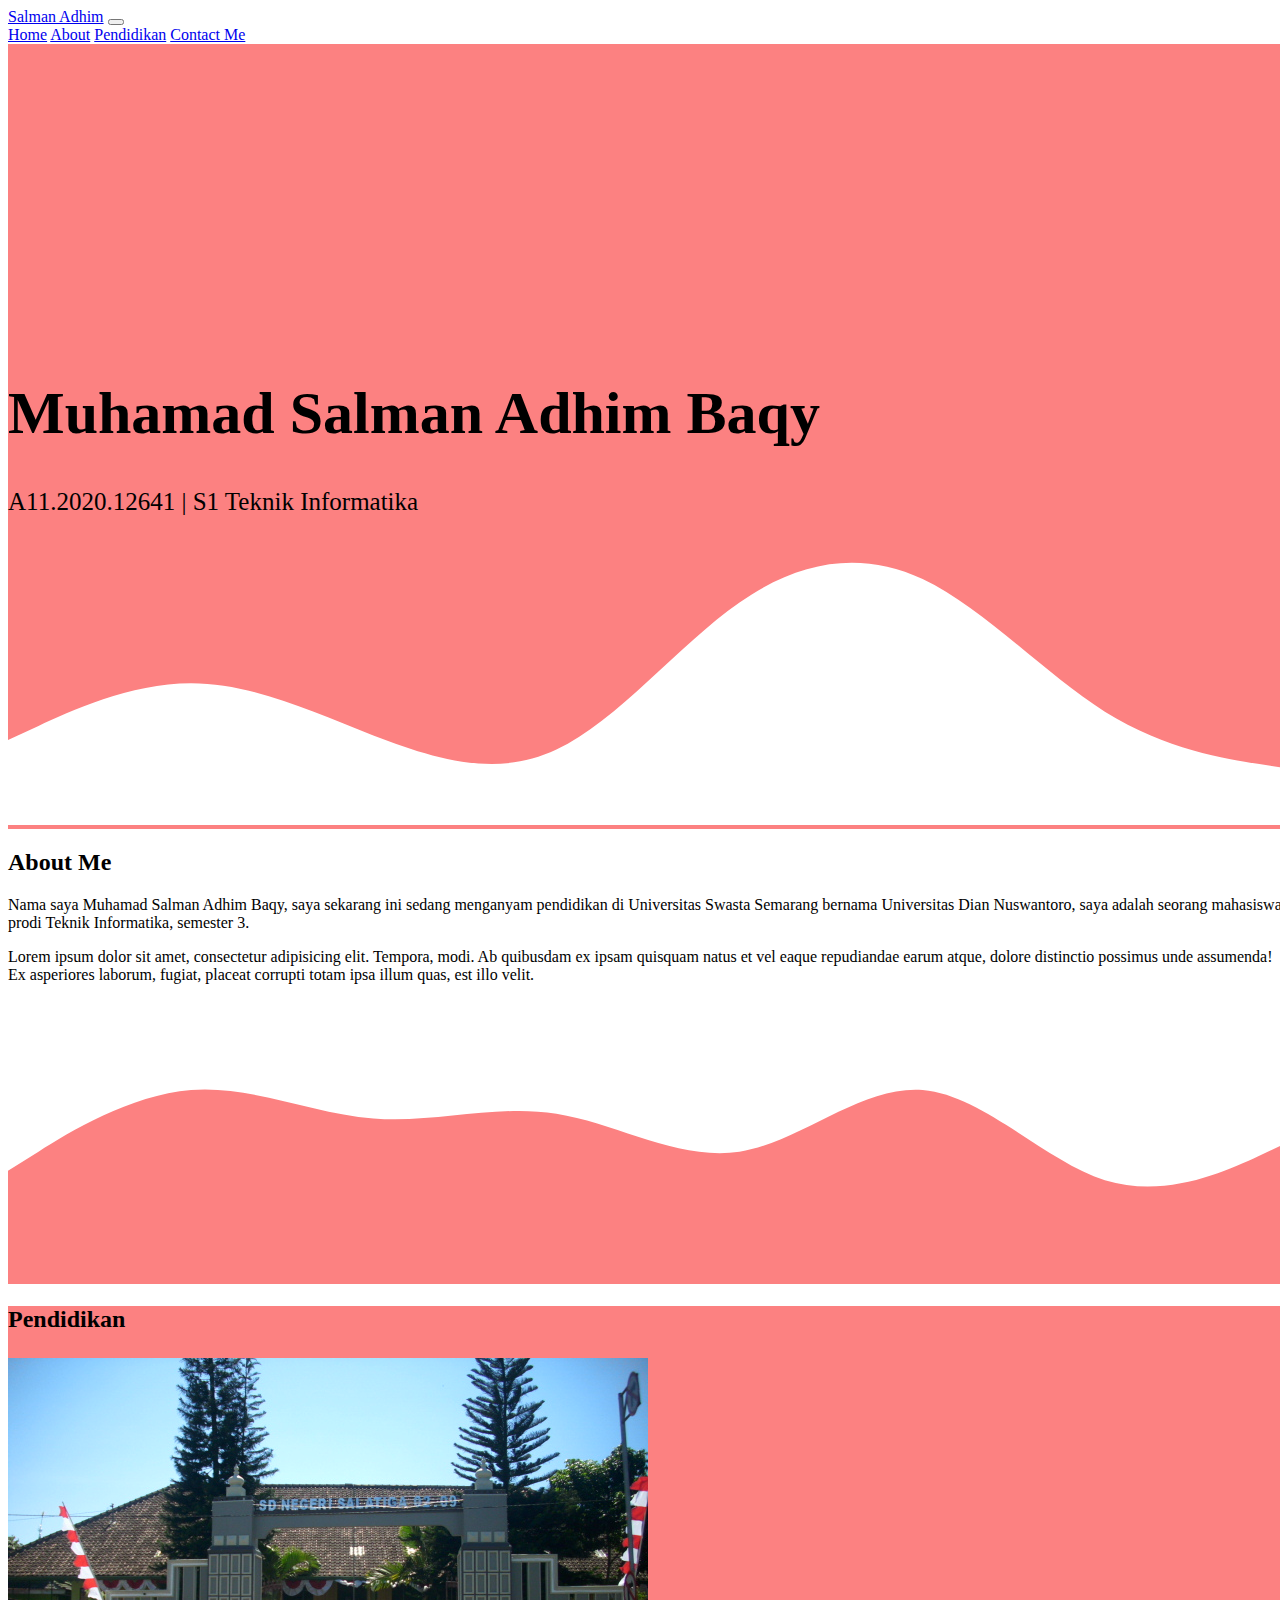
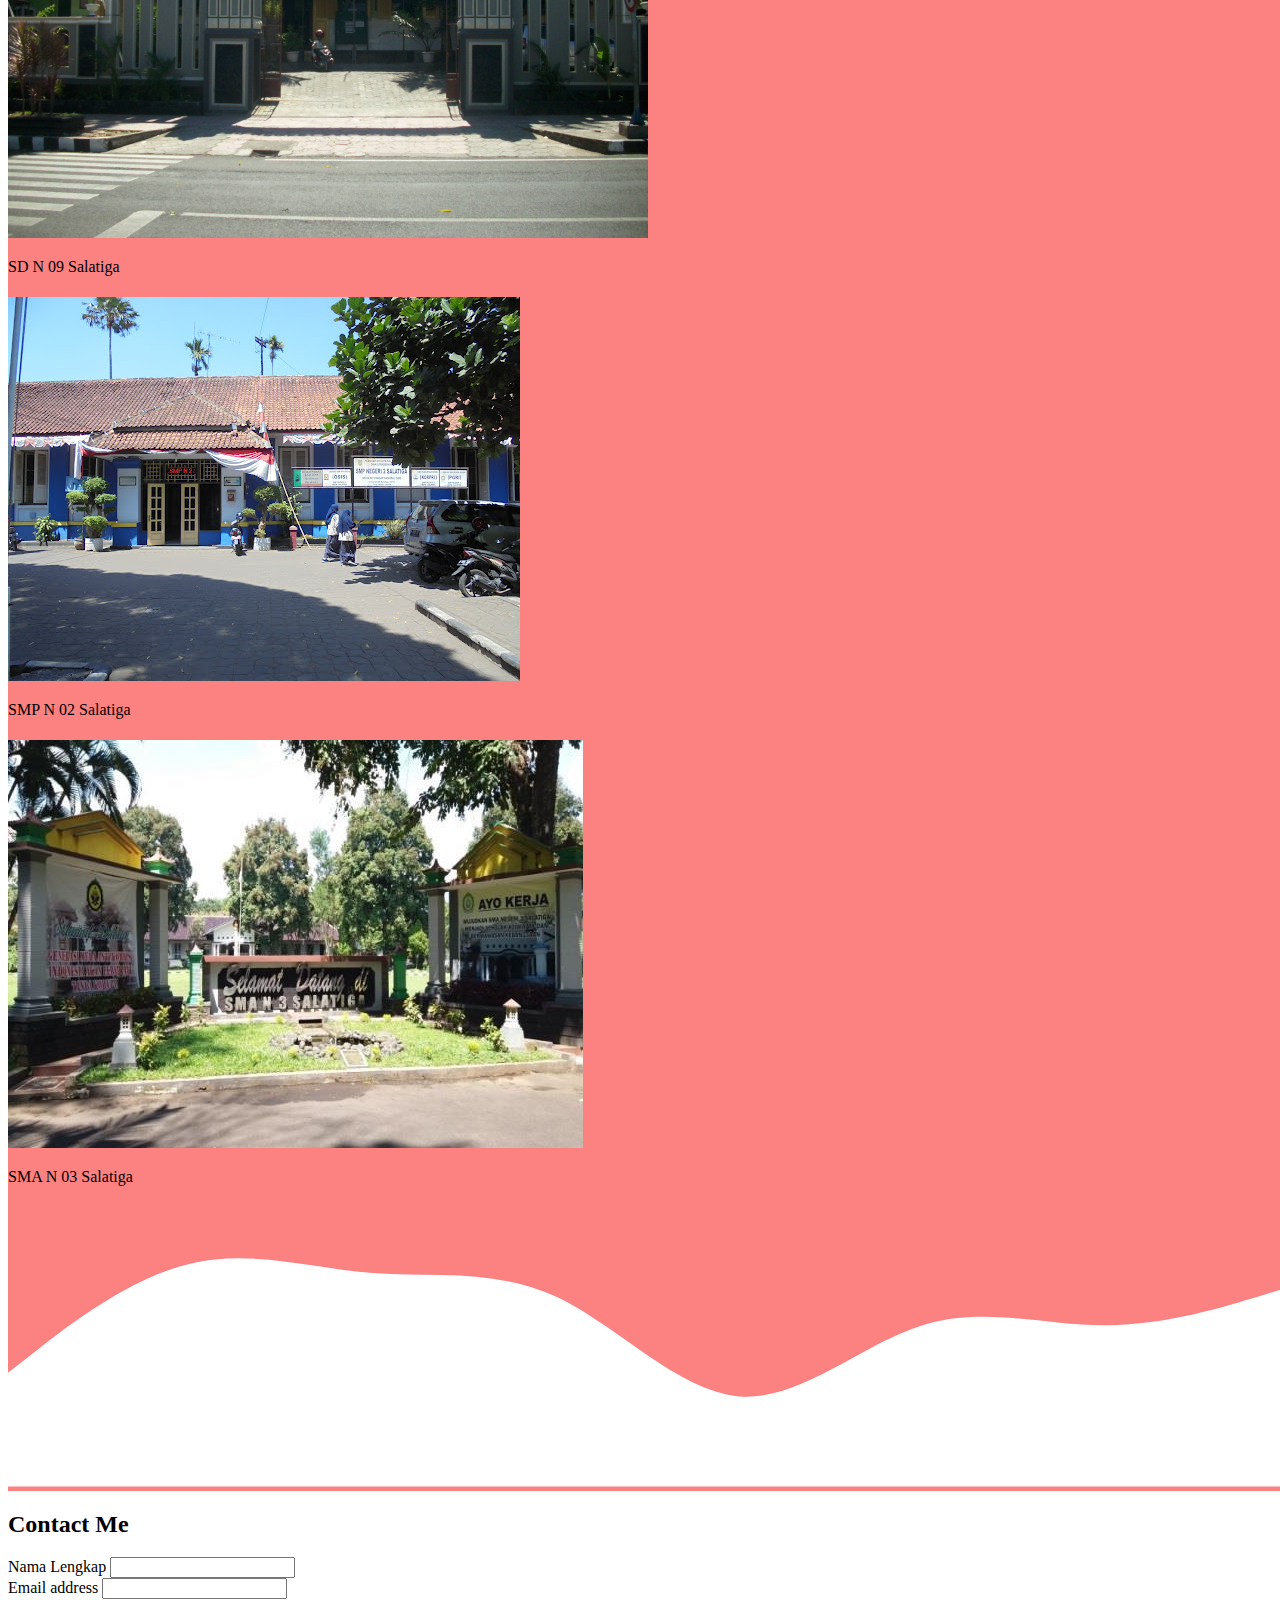
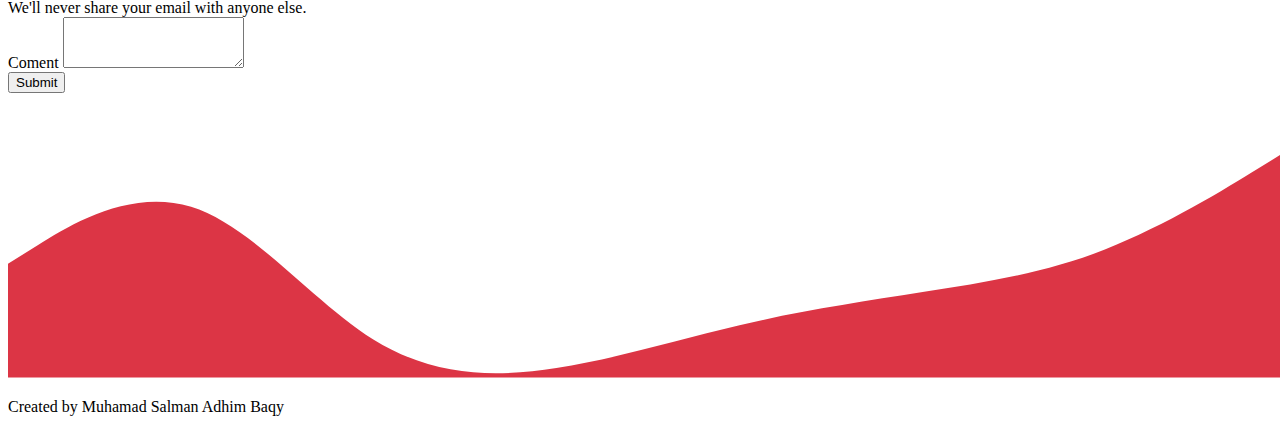
<file: Design/Bootstrap Portfolio/index.html>
<!DOCTYPE html>
<html lang="en">
  <head>
    <!-- Required meta tags -->
    <meta charset="utf-8" />
    <meta name="viewport" content="width=device-width, initial-scale=1" />

    <!-- Bootstrap CSS -->
    <link href="https://cdn.jsdelivr.net/npm/bootstrap@5.1.3/dist/css/bootstrap.min.css" rel="stylesheet" integrity="sha384-1BmE4kWBq78iYhFldvKuhfTAU6auU8tT94WrHftjDbrCEXSU1oBoqyl2QvZ6jIW3" crossorigin="anonymous" />

    <!-- My CSS -->
    <link rel="stylesheet" href="style.css" />

    <title>PortFolio</title>
  </head>
  <body>
    <!-- Navbar -->
    <nav class="navbar navbar-expand-lg navbar-dark bg-danger fixed-top">
      <div class="container">
        <a class="navbar-brand" href="#">Salman Adhim</a>
        <button class="navbar-toggler" type="button" data-bs-toggle="collapse" data-bs-target="#navbarNavAltMarkup" aria-controls="navbarNavAltMarkup" aria-expanded="false" aria-label="Toggle navigation">
          <span class="navbar-toggler-icon"></span>
        </button>
        <div class="collapse navbar-collapse" id="navbarNavAltMarkup">
          <div class="navbar-nav ms-auto">
            <a class="nav-link active" aria-current="page" href="#">Home</a>
            <a class="nav-link" href="#about">About</a>
            <a class="nav-link" href="#pendidikan">Pendidikan</a>
            <a class="nav-link" href="#contact">Contact Me</a>
          </div>
        </div>
      </div>
    </nav>
    <!-- Akhir Navbar -->

    <!-- Jumbotron -->
    <section class="jumbotron text-center text-white">
      <div class="pb-5">
        <img src="gambar/01.jpg" alt="gambar" width="250" class="rounded-circle" />
      </div>
      <h1 class="display-4">Muhamad Salman Adhim Baqy</h1>
      <p class="lead">A11.2020.12641 | S1 Teknik Informatika</p>
      <svg xmlns="http://www.w3.org/2000/svg" viewBox="0 0 1440 320">
        <path
          fill="#ffffff"
          fill-opacity="1"
          d="M0,224L34.3,208C68.6,192,137,160,206,160C274.3,160,343,192,411,218.7C480,245,549,267,617,234.7C685.7,203,754,117,823,69.3C891.4,21,960,11,1029,42.7C1097.1,75,1166,149,1234,192C1302.9,235,1371,245,1406,250.7L1440,256L1440,320L1405.7,320C1371.4,320,1303,320,1234,320C1165.7,320,1097,320,1029,320C960,320,891,320,823,320C754.3,320,686,320,617,320C548.6,320,480,320,411,320C342.9,320,274,320,206,320C137.1,320,69,320,34,320L0,320Z"
        ></path>
      </svg>
    </section>
    <!-- Akhir Jumbotron -->

    <!-- About -->
    <section id="about">
      <div class="container pt-5 pb-5">
        <div class="row text-center">
          <div class="col p-3">
            <h2>About Me</h2>
          </div>
        </div>
        <div class="row justify-content-center text-center">
          <div class="col-md-4">
            <p>Nama saya Muhamad Salman Adhim Baqy, saya sekarang ini sedang menganyam pendidikan di Universitas Swasta Semarang bernama Universitas Dian Nuswantoro, saya adalah seorang mahasiswa prodi Teknik Informatika, semester 3.</p>
          </div>
          <div class="col-md-4">
            <p>
              Lorem ipsum dolor sit amet, consectetur adipisicing elit. Tempora, modi. Ab quibusdam ex ipsam quisquam natus et vel eaque repudiandae earum atque, dolore distinctio possimus unde assumenda! Ex asperiores laborum, fugiat,
              placeat corrupti totam ipsa illum quas, est illo velit.
            </p>
          </div>
        </div>
      </div>
      <svg xmlns="http://www.w3.org/2000/svg" viewBox="0 0 1440 320">
        <path
          fill="#fc8181"
          fill-opacity="1"
          d="M0,192L34.3,170.7C68.6,149,137,107,206,101.3C274.3,96,343,128,411,133.3C480,139,549,117,617,128C685.7,139,754,181,823,170.7C891.4,160,960,96,1029,101.3C1097.1,107,1166,181,1234,202.7C1302.9,224,1371,192,1406,176L1440,160L1440,320L1405.7,320C1371.4,320,1303,320,1234,320C1165.7,320,1097,320,1029,320C960,320,891,320,823,320C754.3,320,686,320,617,320C548.6,320,480,320,411,320C342.9,320,274,320,206,320C137.1,320,69,320,34,320L0,320Z"
        ></path>
      </svg>
    </section>
    <!-- Akhir Aboout -->

    <!-- Pendidikan -->
    <section id="pendidikan" class="pendidikan">
      <div class="container pt-5 pb-5">
        <div class="row text-center text-white p-3">
          <div class="col">
            <h2>Pendidikan</h2>
          </div>
        </div>
        <div class="row justify-content-evenly">
          <div class="col-md-3 mb-4 sekolah">
            <div class="card p-3">
              <img src="pendidikan/sd.jpg" alt="sd" class="rounded mx-auto d-block img-fluid" />
              <div class="card-body">
                <p class="card-text text-center">SD N 09 Salatiga</p>
              </div>
            </div>
          </div>
          <div class="col-md-3 mb-4 sekolah">
            <div class="card p-3">
              <img src="pendidikan/smp.jpg" alt="smp" class="rounded mx-auto d-block img-fluid" />
              <div class="card-body">
                <p class="card-text text-center">SMP N 02 Salatiga</p>
              </div>
            </div>
          </div>
          <div class="col-md-3 mb-4 sekolah">
            <div class="card p-3">
              <img src="pendidikan/sma.jpg" alt="sma" class="rounded mx-auto d-block img-fluid" />
              <div class="card-body">
                <p class="card-text text-center pt-md-2">SMA N 03 Salatiga</p>
              </div>
            </div>
          </div>
        </div>
      </div>
      <svg xmlns="http://www.w3.org/2000/svg" viewBox="0 0 1440 320">
        <path
          fill="#ffffff"
          fill-opacity="1"
          d="M0,192L34.3,165.3C68.6,139,137,85,206,69.3C274.3,53,343,75,411,80C480,85,549,75,617,106.7C685.7,139,754,213,823,218.7C891.4,224,960,160,1029,138.7C1097.1,117,1166,139,1234,138.7C1302.9,139,1371,117,1406,106.7L1440,96L1440,320L1405.7,320C1371.4,320,1303,320,1234,320C1165.7,320,1097,320,1029,320C960,320,891,320,823,320C754.3,320,686,320,617,320C548.6,320,480,320,411,320C342.9,320,274,320,206,320C137.1,320,69,320,34,320L0,320Z"
        ></path>
      </svg>
    </section>
    <!-- Akhir Pendidikan -->

    <!-- Contact Me -->
    <section id="contact">
      <div class="container text-center pt-5">
        <div class="row">
          <div class="col p-3">
            <h2>Contact Me</h2>
          </div>
        </div>
        <div class="row justify-content-center">
          <div class="col-md-6">
            <form>
              <div class="mb-3 text-start">
                <label for="exampleInputName" class="form-label">Nama Lengkap</label>
                <input class="form-control" id="exampleInputName" aria-describedby="name" />
              </div>
              <div class="mb-3 text-start">
                <label for="exampleInputEmail1" class="form-label">Email address</label>
                <input type="email" class="form-control" id="exampleInputEmail1" aria-describedby="emailHelp" />
                <div id="emailHelp" class="form-text">We'll never share your email with anyone else.</div>
              </div>
              <div class="mb-3 text-start">
                <label for="exampleFormControlTextarea1" class="form-label">Coment</label>
                <textarea class="form-control" id="exampleFormControlTextarea1" rows="3"></textarea>
              </div>
              <button type="submit" class="btn btn-primary">Submit</button>
            </form>
          </div>
        </div>
      </div>
      <svg xmlns="http://www.w3.org/2000/svg" viewBox="0 0 1440 320">
        <path
          fill="#dc3545"
          fill-opacity="1"
          d="M0,192L34.3,170.7C68.6,149,137,107,206,128C274.3,149,343,235,411,277.3C480,320,549,320,617,309.3C685.7,299,754,277,823,261.3C891.4,245,960,235,1029,224C1097.1,213,1166,203,1234,176C1302.9,149,1371,107,1406,85.3L1440,64L1440,320L1405.7,320C1371.4,320,1303,320,1234,320C1165.7,320,1097,320,1029,320C960,320,891,320,823,320C754.3,320,686,320,617,320C548.6,320,480,320,411,320C342.9,320,274,320,206,320C137.1,320,69,320,34,320L0,320Z"
        ></path>
      </svg>
    </section>
    <!-- Akhir Contact Me -->

    <!-- Footer -->
    <footer class="bg-danger text-white pt-4 pb-2 text-center">
      <p>Created by Muhamad Salman Adhim Baqy</p>
    </footer>
    <!-- Akhir Footer -->

    <!-- JQuery -->
    <script src="jQuery.js"></script>

    <!-- Java Script -->
    <script src="script.js"></script>

    <!-- Option 1: Bootstrap Bundle with Popper -->
    <script src="https://cdn.jsdelivr.net/npm/bootstrap@5.1.3/dist/js/bootstrap.bundle.min.js" integrity="sha384-ka7Sk0Gln4gmtz2MlQnikT1wXgYsOg+OMhuP+IlRH9sENBO0LRn5q+8nbTov4+1p" crossorigin="anonymous"></script>
  </body>
</html>
</file>
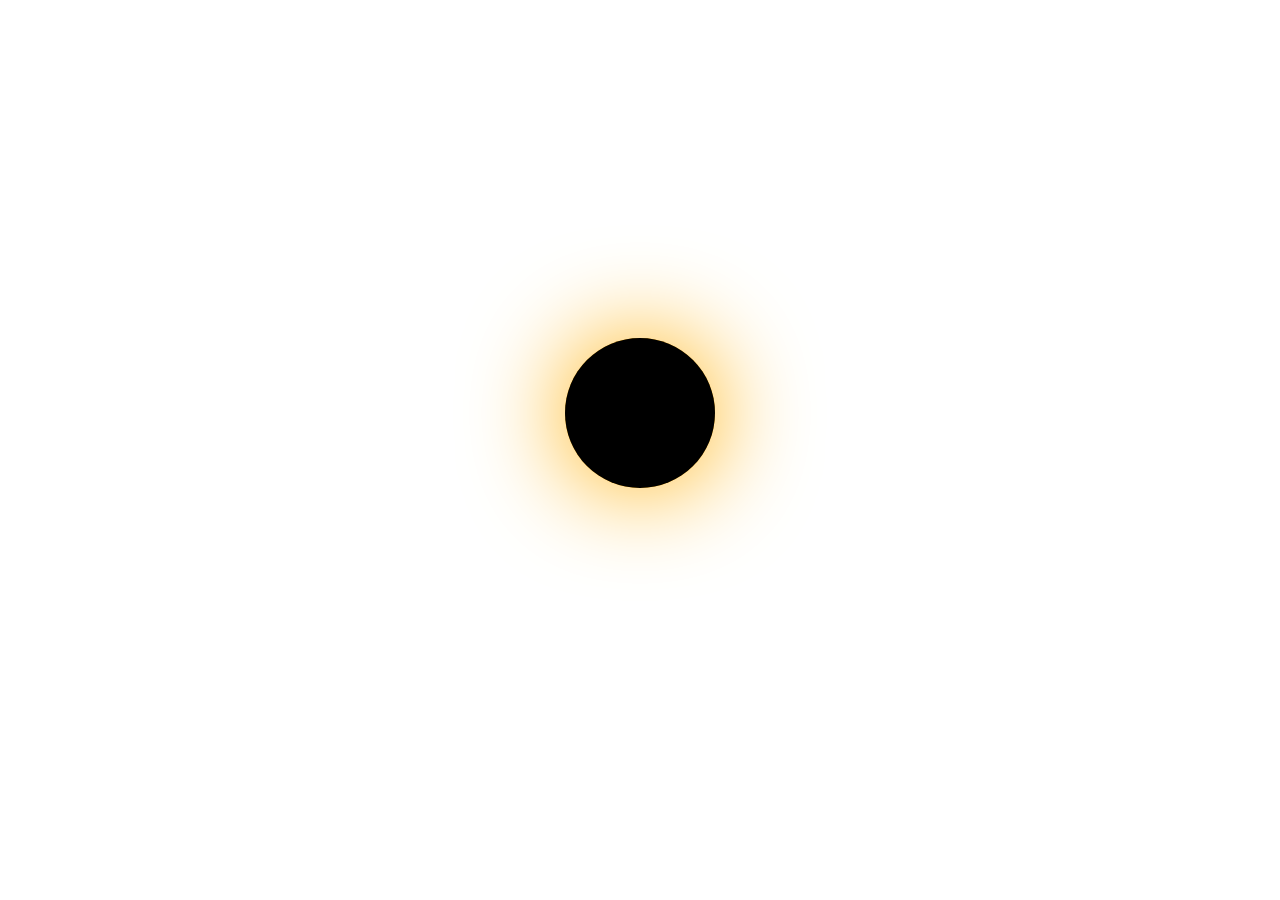
<file: Design/Gerhana Matahari/index.html>
<!DOCTYPE html>
<html lang="en">
  <head>
    <meta charset="UTF-8" />
    <meta http-equiv="X-UA-Compatible" content="IE=edge" />
    <meta name="viewport" content="width=device-width, initial-scale=1.0" />

    <title>Gerhana Matahari</title>

    <!-- My CSS -->
    <link rel="stylesheet" href="style.css" />
  </head>
  <body>
    <div class="container">
      <div class="sun"></div>
      <div class="moon"></div>
    </div>
  </body>
</html>
</file>
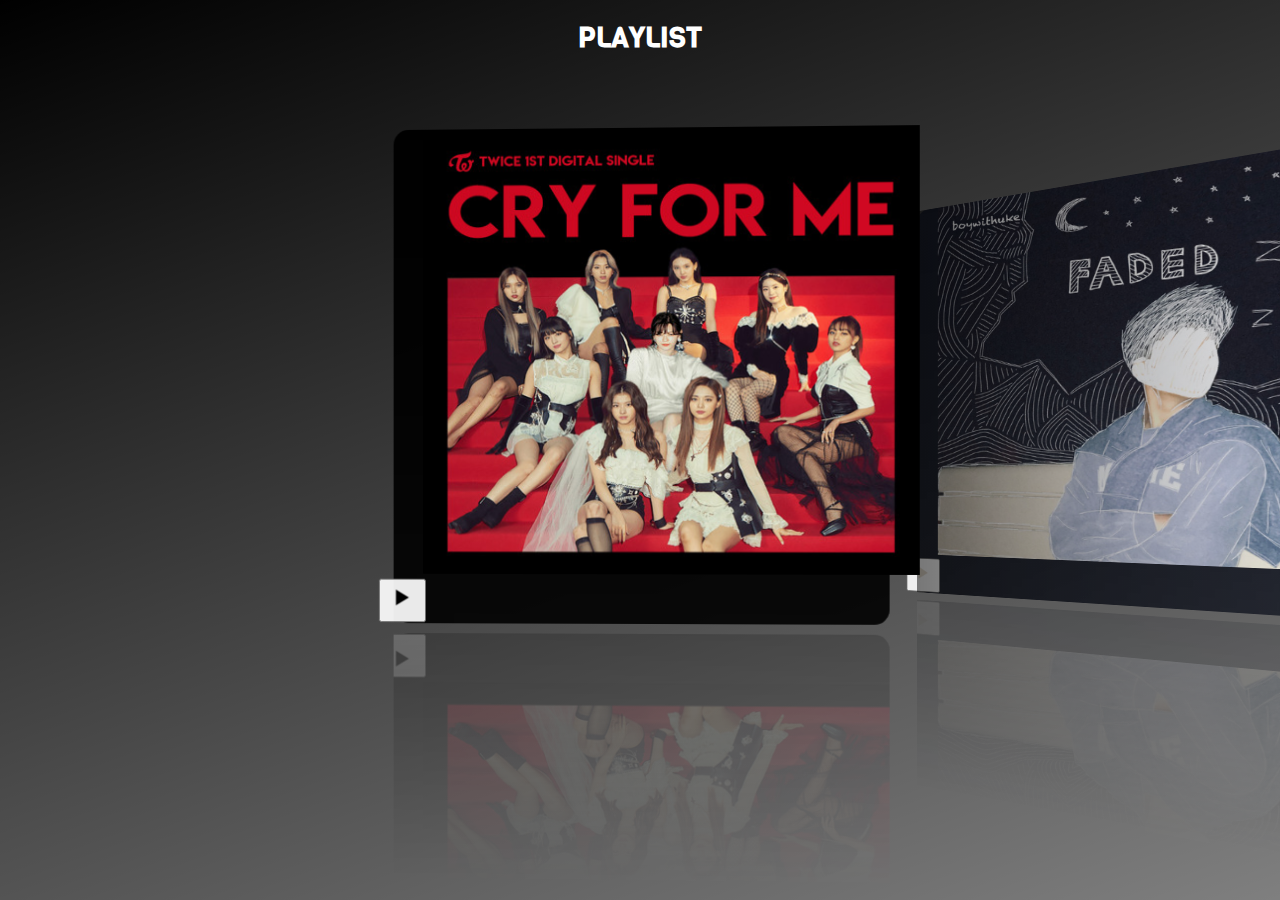
<file: Design/Swiper Music/index.html>
<!DOCTYPE html>
<html lang="en">
  <head>
    <meta charset="utf-8" />
    <title>Playlist</title>
    <meta name="viewport" content="width=device-width, initial-scale=1, minimum-scale=1, maximum-scale=1" />
    <!-- Link Swiper's CSS -->
    <link rel="stylesheet" href="https://unpkg.com/swiper/swiper-bundle.min.css" />

    <!--  Bootstrap CSS -->
    <link href="https://cdn.jsdelivr.net/npm/bootstrap@5.1.3/dist/css/bootstrap.min.css" rel="stylesheet" integrity="sha384-1BmE4kWBq78iYhFldvKuhfTAU6auU8tT94WrHftjDbrCEXSU1oBoqyl2QvZ6jIW3" crossorigin="anonymous" />

    <!-- Font -->
    <link href="https://unpkg.com/boxicons@2.0.9/css/boxicons.min.css" rel="stylesheet" />

    <link rel="preconnect" href="https://fonts.googleapis.com" />
    <link rel="preconnect" href="https://fonts.gstatic.com" crossorigin />
    <link href="https://fonts.googleapis.com/css2?family=Viga&display=swap" rel="stylesheet" />

    <!-- Demo styles -->
    <link rel="stylesheet" href="style.css" />
  </head>

  <body>
    <div class="header mt-5">
      <h1>PLAYLIST</h1>
    </div>

    <!-- Swiper -->
    <div class="swiper mySwiper">
      <div class="swiper-wrapper">
        <!-- Card -->
        <div class="swiper-slide" style="background-image: linear-gradient(to bottom, black, rgba(0, 0, 0, 0.9))">
          <img src="gambar/twice.jpg" alt="twice" style="padding: 20px 30px; margin-top: -20px" />
          <div class="control d-flex justify-content-center container-fluid">
            <button class="btn text-danger btn-big mt-2" id="play"><i class="bx bx-play"></i></button>
          </div>
          <audio id="lagu">
            <source src="Music/TWICE CRY FOR ME.mp3" type="audio/mp3" />
          </audio>
        </div>
        <div class="swiper-slide" style="background-image: linear-gradient(to bottom, #151925, rgba(21, 25, 37, 0.8))">
          <img src="gambar/boywithUke.jpg" alt="twice" class="img-fluid" style="padding: 20px 30px; margin-top: -20px" />
          <div class="control d-flex justify-content-center container-fluid">
            <button class="btn btn-big mt-2" id="play2"><i class="bx bx-play" style="color: #d8d0c3"></i></button>
          </div>
          <audio id="lagu2">
            <source src="Music/BoyWithUke - Toxic Friends.mp3" type="audio/mp3" />
          </audio>
        </div>
        <div class="swiper-slide" style="background-image: linear-gradient(to bottom, #5e5e5e, rgba(94, 94, 94, 0.8))">
          <img src="gambar/lisa.jpg" alt="twice" style="padding: 20px 30px; margin-top: -20px" />
          <div class="control d-flex justify-content-center container-fluid">
            <button class="btn btn-big mt-2" id="play3"><i class="bx bx-play" style="color: #b08700"></i></button>
          </div>
          <audio id="lagu3">
            <source src="Music/LISA - ‘MONEY’ MV.mp3" type="audio/mp3" />
          </audio>
        </div>
        <div class="swiper-slide" style="background-image: linear-gradient(to bottom, #15181f, rgba(0, 0, 0, 0.8))">
          <img src="gambar/Still_With_You_Cover.jpg" alt="twice" style="padding: 20px 30px; margin-top: -20px" />
          <div class="control d-flex justify-content-center container-fluid">
            <button class="btn btn-big mt-2" id="play4"><i class="bx bx-play" style="color: #0056fd"></i></button>
          </div>
          <audio id="lagu4">
            <source src="Music/JK BTS (Jungkook) - Still With You [128 kbps].mp3" type="audio/mp3" />
          </audio>
        </div>
        <div class="swiper-slide" style="background-image: linear-gradient(to bottom, #9c6199, rgba(156, 97, 153, 0.8))">
          <img src="gambar/kiss me more.jpg" alt="twice" style="padding: 20px 30px; margin-top: -20px" />
          <div class="control d-flex justify-content-center container-fluid">
            <button class="btn btn-big mt-2" id="play5"><i class="bx bx-play" style="color: #abc2d0"></i></button>
          </div>
          <audio id="lagu5">
            <source src="Music/Doja Cat - Kiss Me More (Lyrics) ft. SZA.mp3" type="audio/mp3" />
          </audio>
        </div>
        <div class="swiper-slide" style="background-image: linear-gradient(to bottom, #cddc4b, rgba(205, 220, 75, 0.8))">
          <img src="gambar/Justice_Explicit.jpg" alt="twice" style="padding: 20px 30px; margin-top: -20px" />
          <div class="control d-flex justify-content-center container-fluid">
            <button class="btn btn-big mt-2" id="play6"><i class="bx bx-play" style="color: #0b2631"></i></button>
          </div>
          <audio id="lagu6">
            <source src="Music/peaches-justin bieber.mp3" type="audio/mp3" />
          </audio>
        </div>
        <div class="swiper-slide" style="background-image: linear-gradient(to bottom, #079f78, rgba(7, 159, 120, 0.8))">
          <img src="gambar/The_ReVe_Festival_Finale_(Concept_Photo).jpg" alt="twice" style="padding: 20px 30px; margin-top: -20px" />
          <div class="control d-flex justify-content-center container-fluid">
            <button class="btn btn-big mt-2" id="play7"><i class="bx bx-play" style="color: #ce899b"></i></button>
          </div>
          <audio id="lagu7">
            <source src="Music/Red Velvet In & Out.mp3" type="audio/mp3" />
          </audio>
        </div>
        <div class="swiper-slide" style="background-image: linear-gradient(to bottom, #2ea893, rgba(46, 168, 147, 0.8))">
          <img src="gambar/afterSchool.jpg" alt="twice" style="padding: 20px 30px; margin-top: -20px" />
          <div class="control d-flex justify-content-center container-fluid">
            <button class="btn btn-big mt-2" id="play8"><i class="bx bx-play" style="color: #dfa0a9"></i></button>
          </div>
          <audio id="lagu8">
            <source src="Music/[MV] Weeekly(위클리) _ After School.mp3" type="audio/mp3" />
          </audio>
        </div>
      </div>
      <div class="swiper-pagination"></div>
    </div>

    <!-- Optional JavaScript; choose one of the two! -->
    <!-- Swiper JS -->
    <script src="https://unpkg.com/swiper/swiper-bundle.min.js"></script>

    <!-- Initialize Swiper -->
    <script src="script.js"></script>

    <!-- Option 1: Bootstrap Bundle with Popper -->
    <script src="https://cdn.jsdelivr.net/npm/bootstrap@5.1.3/dist/js/bootstrap.bundle.min.js" integrity="sha384-ka7Sk0Gln4gmtz2MlQnikT1wXgYsOg+OMhuP+IlRH9sENBO0LRn5q+8nbTov4+1p" crossorigin="anonymous"></script>

    <!-- Option 2: Separate Popper and Bootstrap JS -->
    <!--
    <script src="https://cdn.jsdelivr.net/npm/@popperjs/core@2.10.2/dist/umd/popper.min.js" integrity="sha384-7+zCNj/IqJ95wo16oMtfsKbZ9ccEh31eOz1HGyDuCQ6wgnyJNSYdrPa03rtR1zdB" crossorigin="anonymous"></script>
    <script src="https://cdn.jsdelivr.net/npm/bootstrap@5.1.3/dist/js/bootstrap.min.js" integrity="sha384-QJHtvGhmr9XOIpI6YVutG+2QOK9T+ZnN4kzFN1RtK3zEFEIsxhlmWl5/YESvpZ13" crossorigin="anonymous"></script>
    -->
  </body>
</html>
</file>
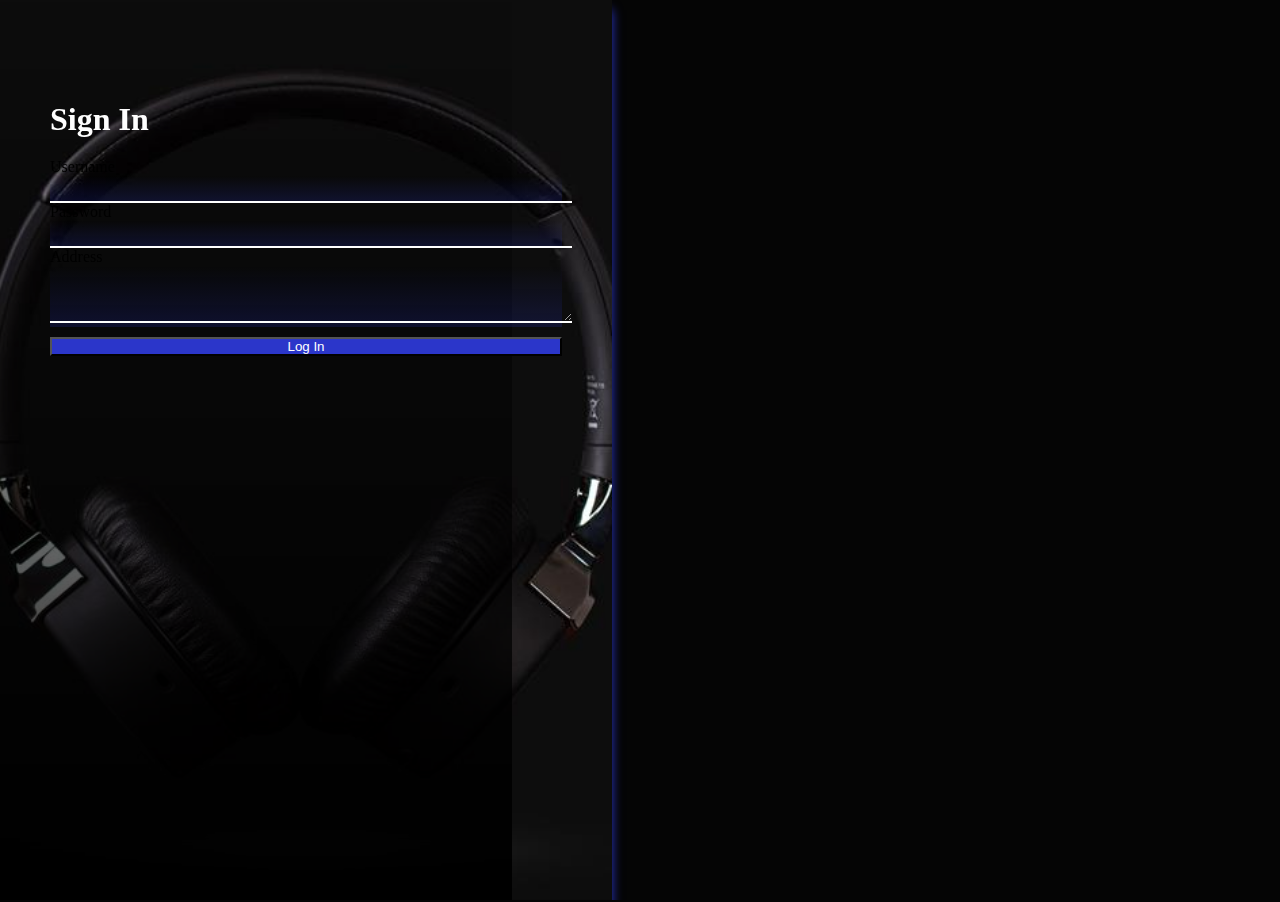
<file: Design/Bootstrap E-Comerce/login.html>
<!DOCTYPE html>
<html lang="en">
  <head>
    <!-- Required meta tags -->
    <meta charset="utf-8" />
    <meta name="viewport" content="width=device-width, initial-scale=1" />

    <!-- Bootstrap CSS -->
    <link href="https://cdn.jsdelivr.net/npm/bootstrap@5.0.2/dist/css/bootstrap.min.css" rel="stylesheet" integrity="sha384-EVSTQN3/azprG1Anm3QDgpJLIm9Nao0Yz1ztcQTwFspd3yD65VohhpuuCOmLASjC" crossorigin="anonymous" />

    <!-- My Css -->
    <link rel="stylesheet" href="styleLogin.css" />

    <title>Sign In</title>
  </head>
  <body>
    <div class="container containerLogin text-white">
      <h1 class="text-start text-center textHeader" style="margin-top: 100px; margin-bottom: 20px; font-family: Viga 2px; color: rgb(255, 255, 255)">Sign In</h1>
      <form action="index.php" method="POST">
        <div class="mb-3 text-start">
          <label for="exampleInputUsername" class="form-label">Username </label>
          <div class="inputContainer">
            <input class="form inputField inputUser" id="exampleInputUsername" aria-describedby="name" name="User" required />
          </div>
        </div>
        <div class="mb-3 text-start">
          <label for="exampleInputPassword" class="form-label">Password </label>
          <div class="inputContainer">
            <input type="password" class="form inputField inputPassword" id="exampleInputPassword" aria-describedby="PasswordHelp" required />
          </div>
        </div>
        <div class="mb-3 text-start">
          <label for="exampleFormControlTextarea1" class="form-label">Address </label>
          <div class="inputContainer">
            <textarea class="form inputAddress" id="exampleFormControlTextarea1" rows="3" style="width: 100%" name="Address" required></textarea>
          </div>
        </div>
        <button type="submit" class="btn">Log In</button>
      </form>
    </div>

    <!-- jQuery -->
    <script src="https://code.jquery.com/jquery-3.6.0.js" integrity="sha256-H+K7U5CnXl1h5ywQfKtSj8PCmoN9aaq30gDh27Xc0jk=" crossorigin="anonymous"></script>

    <!-- My JavaScript -->
    <script src="scriptLogin.js"></script>

    <!-- Optional JavaScript; choose one of the two! -->

    <!-- Option 1: Bootstrap Bundle with Popper -->
    <script src="https://cdn.jsdelivr.net/npm/bootstrap@5.0.2/dist/js/bootstrap.bundle.min.js" integrity="sha384-MrcW6ZMFYlzcLA8Nl+NtUVF0sA7MsXsP1UyJoMp4YLEuNSfAP+JcXn/tWtIaxVXM" crossorigin="anonymous"></script>

    <!-- Option 2: Separate Popper and Bootstrap JS -->
    <!--
    <script src="https://cdn.jsdelivr.net/npm/@popperjs/core@2.9.2/dist/umd/popper.min.js" integrity="sha384-IQsoLXl5PILFhosVNubq5LC7Qb9DXgDA9i+tQ8Zj3iwWAwPtgFTxbJ8NT4GN1R8p" crossorigin="anonymous"></script>
    <script src="https://cdn.jsdelivr.net/npm/bootstrap@5.0.2/dist/js/bootstrap.min.js" integrity="sha384-cVKIPhGWiC2Al4u+LWgxfKTRIcfu0JTxR+EQDz/bgldoEyl4H0zUF0QKbrJ0EcQF" crossorigin="anonymous"></script>
    -->
  </body>
</html>
</file>
<file: style.css>
* {
  margin: 0;
  padding: 0;
}
html,
body {
  width: 100%;
  overflow-x: hidden;
  margin: 0;
  padding: 0;
}
/* Navbar */
.navbar {
  position: relative;
  z-index: 100000;
}

/* Jumbotron */
.jumbotron {
  background-size: cover;
  background-attachment: fixed;
  height: 800px;
  padding: 250px 0;
  margin-top: -100px;
  position: relative;
}

.jumbotron .textJumbotron,
.jumbotron .container {
  opacity: 1;
  position: relative;
  z-index: 1;
  transition: 1s;
}

.jumbotron::after {
  content: "";
  display: block;
  width: 100%;
  height: 100%;
  background-image: linear-gradient(to top, rgba(0, 0, 0, 10), rgba(0, 0, 0, 0));
  position: absolute;
  bottom: 0;
}

.jumbotron .display-4,
.jumbotron .display-4 span {
  margin-top: -100px;
  font-size: 50px;
  opacity: 0;
  transform: translate(-100px, 0);
  transition: 1s;
}

.jumbotron .lead {
  font-size: 12px;
  opacity: 0;
  transform: translate(100px, 0);
  transition: 1s;
}

.jumbotron .display-4 span {
  font-weight: 700;
}

.textJumbotron {
  width: 50%;
}

/* Content */
.content {
  margin-top: -200px;
  opacity: 0;
  transform: translate(0, -100px);
  transition: 1s;
  position: relative;
  z-index: 1;
}

.content-child {
  width: 150px;
  border: 1px solid white;
  padding: 5px 13px;
  margin: 0 5px;
  border-radius: 15px;
  color: white;
  font-size: 14px;
  background: none;
  position: relative;
  z-index: 1;
  cursor: pointer;
}

.content-child:hover {
  background-color: white;
  color: black;
}

/* Design */
.design-child {
  position: relative;
  z-index: 1;
  margin-top: -80px;
  overflow: hidden;
  width: 350px;
  height: 0;
  opacity: 0;
  background-color: black;
  margin-bottom: 100px;
  transition: 1s ease-in-out;
}

.design-child.designChildMuncul {
  margin-top: -50px;
  margin-bottom: 100px;
  height: 200px;
  opacity: 1;
  box-shadow: 0 3px 20px rgba(0, 0, 0, 0.5);
}

.design-child .textDesign {
  display: flex;
  position: relative;
  z-index: 10000;
  color: white;
  opacity: 0;
  justify-content: center;
  text-align: center;
  margin-top: -140px;
  font-family: "Viga", sans-serif 2px;
  font-weight: 200;
  transform: translate(0, -50px);
  transition: 1s;
}

.design-child .textDesign.textMuncul {
  opacity: 1;
  transform: translate(0, 0);
}

.web-design {
  position: relative;
  width: inherit;
  height: 200px;
  margin-left: -12px;
  background-size: cover;
  background-position: center;
  border: none;
  transition: 1s;
}

.web-design.gede {
  transform: scale(1.5);
  opacity: 0.3;
}

/* About */
.aboutContent {
  margin-bottom: 50px;
  position: relative;
  z-index: 1;
}
.container .textAbout {
  padding: 0 0;
}

.pKiri {
  transform: translate(-100px, 0);
  opacity: 0;
  transition: 1s ease-in-out;
}

.pKanan {
  transform: translate(0, -100px);
  opacity: 0;
  transition: 1s ease-in-out;
}

.profile {
  transform: translate(100px, 0);
  opacity: 0;
  transition: 1s ease-in-out;
}

.aboutContentChild1 p {
  font-size: 12px;
}
.aboutContentChild2 img {
  width: 30vh;
}

/* Pendidikan */
.pendidikan {
  margin-top: 20px;
  position: relative;
  z-index: 2;
  transition: 1s;
}

.pendidikan .container {
  margin-top: -100px;
}

.pendidikan .container .row .col h2 {
  margin-bottom: 50px;
}

.sekolah {
  transition: 0.5s ease-in-out;
}
.sekolah:hover {
  transform: scale(1.2);
  cursor: pointer;
}

.pendidikan .card {
  margin: 0 auto;
  width: 300px;
}

.pendidikan .card-body {
  font-size: 12px;
}

.textHeader {
  margin-top: 50px;
  margin: 0 auto;
  font-weight: 500;
  font-size: 40px;
  transform: scale(2);
  opacity: 0;
  font-family: "Viga", sans-serif 2px;
  transition: 1s ease-in-out;
}

.textPendidikan {
  display: none;
  font-size: 12px;
  text-align: center;
  opacity: 0;
}

.sekolahParent {
  opacity: 0;
  transition: 1s ease-in-out;
}

/* Footer */
.footer {
  margin: 0;
  padding: 0;
}

/* Jquery Class */
/* Jumbotron dan Button */

/* Muncul */
/* Jumbotron dan tombol design*/
.jumbotron .textJumbotron.jMuncul,
.content.jMuncul {
  opacity: 0;
}
/* About */
.pKiri.aboutMuncul,
.pKanan.aboutMuncul,
.profile.aboutMuncul {
  transform: translate(0, 0);
  opacity: 1;
}
/* Pendidikan */
.textPendidikan.textPendidkikanMuncul {
  display: flex;
  opacity: 1;
}
.textHeader.textHeaderMuncul {
  transform: scale(1);
  opacity: 1;
}
.sekolahParent.sekolahParentMuncul {
  opacity: 1;
}

/* Contact */
#Contact {
  position: relative;
  z-index: 3;
}

/* Geser */
/* Jumbotron */
.jumbotron .display-4.jGeser,
.jumbotron .display-4 span.jGeser,
.jumbotron .lead.jGeser {
  opacity: 1;
  transform: translate(0, 0);
}
/* Tombol Design */
.content.tGeser {
  opacity: 1;
  transform: translate(0, 0);
}

@media (min-width: 772px) {
  /* Jumbotron */
  .jumbotron {
    margin-top: -100px;
  }

  .jumbotron .display-4,
  .jumbotron .display-4 span {
    margin-top: 0;
    padding: 10px 0;
  }

  .jumbotron .lead {
    font-size: 18px;
  }

  /* Design */
  .design-child {
    margin-top: -100px;
    width: 420px;
    height: 0;
    opacity: 0;
    margin: 0 10px;
  }

  .design-child.designChildMuncul {
    margin-top: -80px;
    height: 200px;
    opacity: 1;
    box-shadow: 0 3px 20px rgba(0, 0, 0, 0.5);
  }

  /* About */
  .aboutContent {
    margin-bottom: 150px;
  }

  .container .textAbout {
    margin-top: 30px;
    padding: 15px 0;
  }

  .aboutContentChild1 p {
    font-size: 15px;
  }

  .aboutContentChild2 img {
    width: 100vh;
  }

  /* Pendidikan */
  .pendidikan .card {
    width: 320px;
  }

  .textHeader {
    margin-top: 0px;
    font-size: 50px;
  }

  .textPendidikan {
    font-size: 14px;
    text-align: left;
  }
}
</file>
<file: Design/3D Kalkulator/style.css>
* {
  margin: 0;
  padding: 0;
  box-sizing: border-box;
  font-family: consolas;
}
body {
  display: flex;
  justify-content: center;
  align-items: center;
  min-height: 100vh;
  background-color: #333;
}

.container {
  position: relative;
  min-width: 300px;
  min-height: 400px;
  background: #333;
  padding: 40px 30px 20px;
  border-radius: 20px;
  box-shadow: 25px 25px 75px rgba(0, 0, 0, 0.25), 10px 10px 70px rgba(0, 0, 0, 0.25), inset -5px -5px 15px rgba(0, 0, 0, 0.5), inset 5px 5px 15px rgba(0, 0, 0, 0.5);
}

.calculator {
  position: relative;
  display: grid;
}

.calculator .value {
  position: relative;
  grid-column: span 4;
  height: 100px;
  width: 100%;
  border: none;
  outline: none;
  background: #a7af7c;
  margin-bottom: 10px;
  border-radius: 10px;
  box-shadow: 0 0 0 2px rgba(0, 0, 0, 0.75);
  text-align: right;
  padding: 10px;
  font-size: 2em;
}
.calculator span {
  position: relative;
  display: grid;
  place-content: center;
  width: 80px;
  height: 80px;
  margin: 8px;
  background: linear-gradient(180deg, #2f2f2f, #3f3f3f);
  box-shadow: inset -8px 0 8px rgba(0, 0, 0, 0.15), inset 0 -8px 8px rgba(0, 0, 0, 0.25), 0 0 0 2px rgba(0, 0, 0, 0.75), 10px 20px 25px rgba(0, 0, 0, 0.4);
  color: #fff;
  user-select: none;
  cursor: pointer;
  font-size: 20px;
  font-weight: 400;
  border-radius: 10px;
}

.calculator span::before {
  content: "";
  position: absolute;
  top: 3px;
  left: 4px;
  bottom: 14px;
  right: 12px;
  background: linear-gradient(90deg, #2d2d2d, #4d4d4d);
  border-radius: 10px;
  box-shadow: -5px -5px 15px rgba(0, 0, 0, 0.1), 10px 5px 10px rgba(0, 0, 0, 0.15);
  border-left: 1px solid #0004;
  border-top: 1px solid #0009;
  border-bottom: 1px solid #0004;
}

.calculator span:active {
  filter: brightness(1.5);
}

.calculator span i {
  position: relative;
  font-style: normal;
  font-size: 1.5em;
  text-transform: uppercase;
}

.calculator .clear {
  grid-column: span 2;
  width: 170px;
  background: red;
}

.calculator .clear::before {
  background: linear-gradient(90deg, #d20000, #ffffff5c);
  border-left: 1px solid #d20000;
  border-top: 1px solid #fff4;
  border-bottom: 1px solid #fff4;
}

.calculator .plus {
  grid-row: span 2;
  height: 170px;
}

.calculator .equal {
  background: #2196f3;
}

.calculator .equal::before {
  background: linear-gradient(90deg, #1479c9, #ffffff5c);
  border-top: 1px solid #fff4;
  border-bottom: 1px solid #fff4;
}
</file>
<file: Design/Bootstrap E-Comerce/style.css>
/* body */
.row {
  width: 100%;
  margin-left: 0;
}

/* Navbar */
.navbar {
  position: relative;
  z-index: 1;
}

.navbar-brand,
.navbar-nav {
  text-transform: uppercase;
  font-family: Viga 2px;
}

/* Utility */
.tombol {
  text-transform: uppercase;
  border-radius: 40px;
}

/* Jumbotron */
.jumbotron {
  background-image: url(Background/background.jpg);
  background-attachment: fixed;
  background-size: cover;
  height: 667px;
  padding-top: 200px;
  position: relative;
}

.jumbotron .container {
  position: relative;
  z-index: 1;
}

.jumbotron::after {
  content: "";
  display: block;
  width: 100%;
  height: 100%;
  background-image: linear-gradient(to top, rgba(0, 0, 0, 1), rgba(0, 0, 0, 0));
  position: absolute;
  bottom: 0;
}

.jumbotron .display-4 {
  font-weight: 200;
  font-size: 40px;
}

.jumbotron .display-4 span {
  font-weight: 500;
}

.jumbotron .display-4 p {
  font-size: 38px;
}

.jumbotron .display-4,
.jumbotron .display-4 p,
.jumbotron .lead {
  opacity: 0;
  transform: translate(50px, 0);
  transition: 1s;
}

.jumbotron .lead {
  transform: translate(-50px, 0);
}

.jumbotron .display-4.jMuncul,
.jumbotron .display-4 p.jMuncul,
.jumbotron .lead.jMuncul {
  opacity: 1;
  transform: translate(0, 0);
}

/* Info Panel */
.info-panel {
  width: 80%;
  box-shadow: 0 10px 20px rgba(0, 0, 0, 0.5);
  border-radius: 10px;
  text-align: center;
  margin-top: -121px;
  position: relative;
  background-color: white;
  z-index: 1;
  padding: 20px;
}

.info-panel .characteristic {
  opacity: 0;
  transform: translate(0, -40px);
  transition: 1s;
}

.info-panel .characteristic.muncul {
  opacity: 1;
  transform: translate(0, 0);
}

/* About */
.textAbout {
  margin-top: 100px;
}

.pKiri,
.pKanan {
  opacity: 0;
  transform: translate(0, -50px);
  transition: 1s;
}

.pKanan {
  transform: translate(0, 50px);
}

.pKiri.pMuncul,
.pKanan.pMuncul {
  opacity: 1;
  transform: translate(0, 0);
}

/* Product */
.col-lg-4 {
  padding-bottom: 20px;
}

.card img {
  width: 200px;
  padding: 5px;
}

.product .listProduct {
  opacity: 0;
  transform: translate(0, -40px);
  transition: 1s;
}

.product .listProduct.proMuncul {
  opacity: 1;
  transform: translate(0, 0);
}

/* Modal */
.buttonKurang,
.buttonTambah {
  margin: 10px;
  border: 1px solid black;
  font-weight: 500;
  width: 30px;
  height: 30px;
  padding: 0;
}

.modal-footer h2 {
  font-weight: 400;
  font-size: 18px;
}

/* Music */
.musik {
  width: 200px;
}

@media (min-width: 992px) {
  /* Navbar */
  .navbar {
    padding: 20px;
  }
  .navbar-brand,
  .nav-link {
    color: white !important;
    text-shadow: 1px 1px 1px rgba(0, 0, 0, 1);
    font-weight: 500;
  }
  .nav-link {
    margin-right: 20px;
  }

  .nav-link:hover::after {
    content: "";
    display: block;
    width: 50%;
    margin: auto;
    border-bottom: 3px solid blue;
    margin-bottom: -8px;
  }

  /* Utility */
  .tombol {
    border-radius: 40px;
  }

  /* Jumbotron */
  .jumbotron {
    margin-top: -80px;
  }

  .jumbotron .display-4 {
    font-size: 50px;
  }

  /* Info Panel */
  .info-panel {
    width: 80%;
    padding: 40px;
    margin-top: -80px;
  }

  /* About */
  .pKiri,
  .pKanan {
    opacity: 0;
    transform: translate(-50px, 0) rotate(15deg);
    transition: 1s;
  }

  .pKanan {
    transform: translate(50px, 0) rotate(-15deg);
  }
}
</file>
<file: Design/Bootstrap Portfolio/style.css>
body {
  min-height: 2000px;
  width: 100%;
}
.jumbotron {
  padding-top: 5rem;
  background-color: #fc8181;
}

#pendidikan {
  margin-top: -2px;
  background-color: #fc8181;
}

.card img {
  padding-top: 5px;
}

.sekolah:hover {
  width: 40%;
  transition: 1s;
}

/* Jquery */

/* Jumbotron */
.jumbotron .display-4,
.jumbotron .lead {
  opacity: 0;
  font-size: 0;
  transition: 1s;
}

.jumbotron img {
  opacity: 0;
  margin-top: -50px;
  transition: 2s;
}

.jumbotron .display-4.jMunculD {
  opacity: 1;
  font-size: 60px;
}

.jumbotron .lead.jMunculL {
  opacity: 1;
  font-size: 25px;
}

.jumbotron img.jMunculI {
  opacity: 1;
  margin-top: 0;
}
</file>
<file: Design/Gerhana Matahari/style.css>
html {
  height: 90%;
}

body {
  justify-content: center;
  display: flex;
  align-items: center;
  height: 100%;
  animation: waktu 10s infinite linear;
}

.container {
  position: relative;
  width: 150px;
  height: 150px;
}

.moon,
.sun {
  position: absolute;
  width: 150px;
  height: 150px;
  border-radius: 50%;
}

.sun {
  background-color: #fead03;
  box-shadow: 0 0 100px rgba(254, 173, 3, 1);
}

.moon {
  background-color: #000;
  animation: gerhana 10s infinite linear, waktu 10s infinite linear;
}

.moon p {
  font-family: "Gill Sans", "Gill Sans MT", Calibri, "Trebuchet MS", sans-serif;
  margin: 45% auto;
  width: 50px;
  text-align: center;
  animation: par 10s infinite linear, waktu 10s infinite linear;
}

@keyframes gerhana {
  from {
    left: 200px;
  }
  to {
    left: -200px;
  }
}

@keyframes waktu {
  0% {
    background-color: #fff;
  }
  50% {
    background-color: #000;
  }
  100% {
    background-color: #fff;
  }
}

@keyframes par {
  0% {
    opacity: 0;
    color: #fff;
  }
  45% {
    opacity: 0;
  }
  50% {
    opacity: 100%;
    color: #fead03;
  }
  65% {
    opacity: 0;
  }
  100% {
    opacity: 0;
    color: #fff;
  }
}
</file>
<file: Design/Swiper Music/style.css>
html,
body {
  position: relative;
  height: 100%;
}

body {
  background-image: linear-gradient(160deg, black, rgba(0, 0, 0, 0.5));
  font-family: Helvetica Neue, Helvetica, Arial, sans-serif;
  font-size: 14px;
  color: #000;
  margin: 0;
  padding: 0;
  display: flex;
  justify-content: center;
  flex-direction: column;
  align-items: center;
  min-height: 100vh;
}

/* Header */
.header h1 {
  font-family: Viga;
  color: white;
}
/* Swiper */
.swiper {
  width: 100%;
  height: 100%;
  padding-top: 50px;
  padding-bottom: 50px;
}

.swiper-slide {
  margin: 0 10px;
  background-position: center;
  background-size: cover;
  width: 300px;
  height: 300px;
  border-radius: 15px;
  -webkit-box-reflect: below 10px linear-gradient(transparent, transparent, #0003);
}

.swiper-slide img {
  display: block;
  width: 100%;
  height: 280px;
}

/* Music Card */
.control {
  margin-top: -30px;
}
.btn-big {
  font-size: 32px;
}

@media (min-width: 992px) {
  .swiper-slide {
    margin: 0 25px;
    width: 500px;
    height: 500px;
  }

  .swiper-slide img {
    width: 100%;
    height: 450px;
  }
  .control {
    margin: -15px;
  }
}
</file>
<file: Design/Bootstrap E-Comerce/styleLogin.css>
* {
  padding: 0;
  margin: 0;
}
body,
html {
  width: 100%;
  height: 100%;
  overflow-x: hidden;
  background-color: rgb(5, 5, 5);
}

/* Login Forms */
/* Container */
.containerLogin {
  width: 100%;
  height: 100%;
  box-shadow: 0px 10px 10px rgba(43, 54, 202);
  padding: 1px 50px;
  background-image: url(Background/background\ 2.jpg);
  background-size: cover;
  background-position: center;
}

.containerLogin::after {
  content: "";
  display: block;
  width: inherit;
  height: inherit;
  margin-left: -50px;
  background-image: linear-gradient(to top, rgb(0, 0, 0), rgba(0, 0, 0, 0));
  position: absolute;
  bottom: 0;
}

.text-start,
.btn {
  position: relative;
  z-index: 1;
}

.inputContainer {
  background-image: linear-gradient(to top, rgba(43, 54, 202, 0.2), rgba(0, 0, 0, 0));
}

.form {
  background: none;
  padding: 5px;
  border: none;
  outline: none;
  color: white;
  border-bottom: 2px solid white;
  width: 100%;
}

.btn {
  margin-top: 10px;
  width: 100%;
  font-weight: 500;
  color: white;
  background-color: rgba(43, 54, 202);
}

.btn:hover {
  color: black;
  background-color: rgb(60, 247, 60);
}

@media (min-width: 992px) {
  .containerLogin {
    width: 40%;
    height: 100%;
  }
}
</file>
